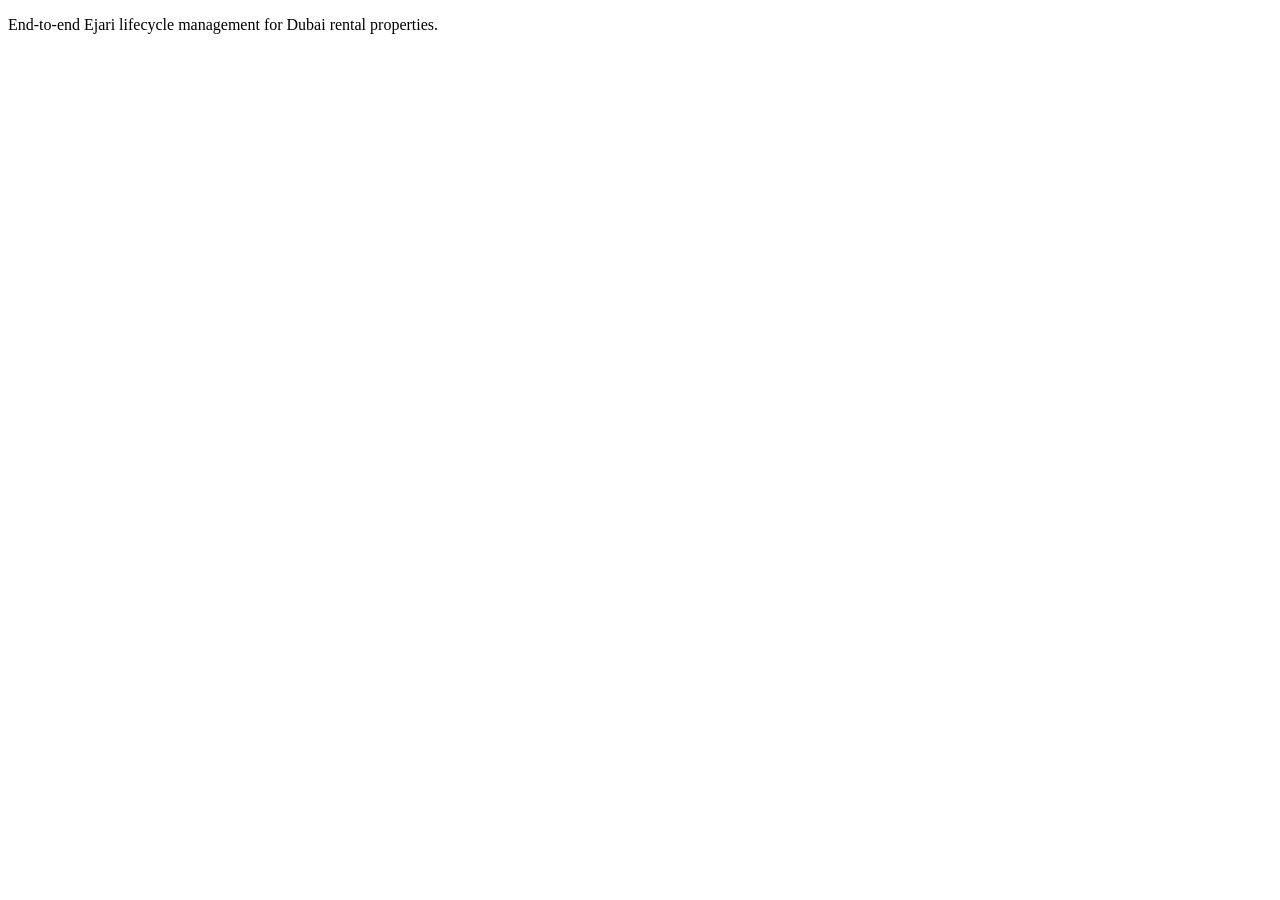
<file: dubai_ejari_management/static/description/index.html>
<!DOCTYPE html>
<html>
<head>
    <meta charset="utf-8"/>
    <title>Dubai Ejari Management</title>
</head>
<body>
    <p>End-to-end Ejari lifecycle management for Dubai rental properties.</p>
</body>
</html>
</file>
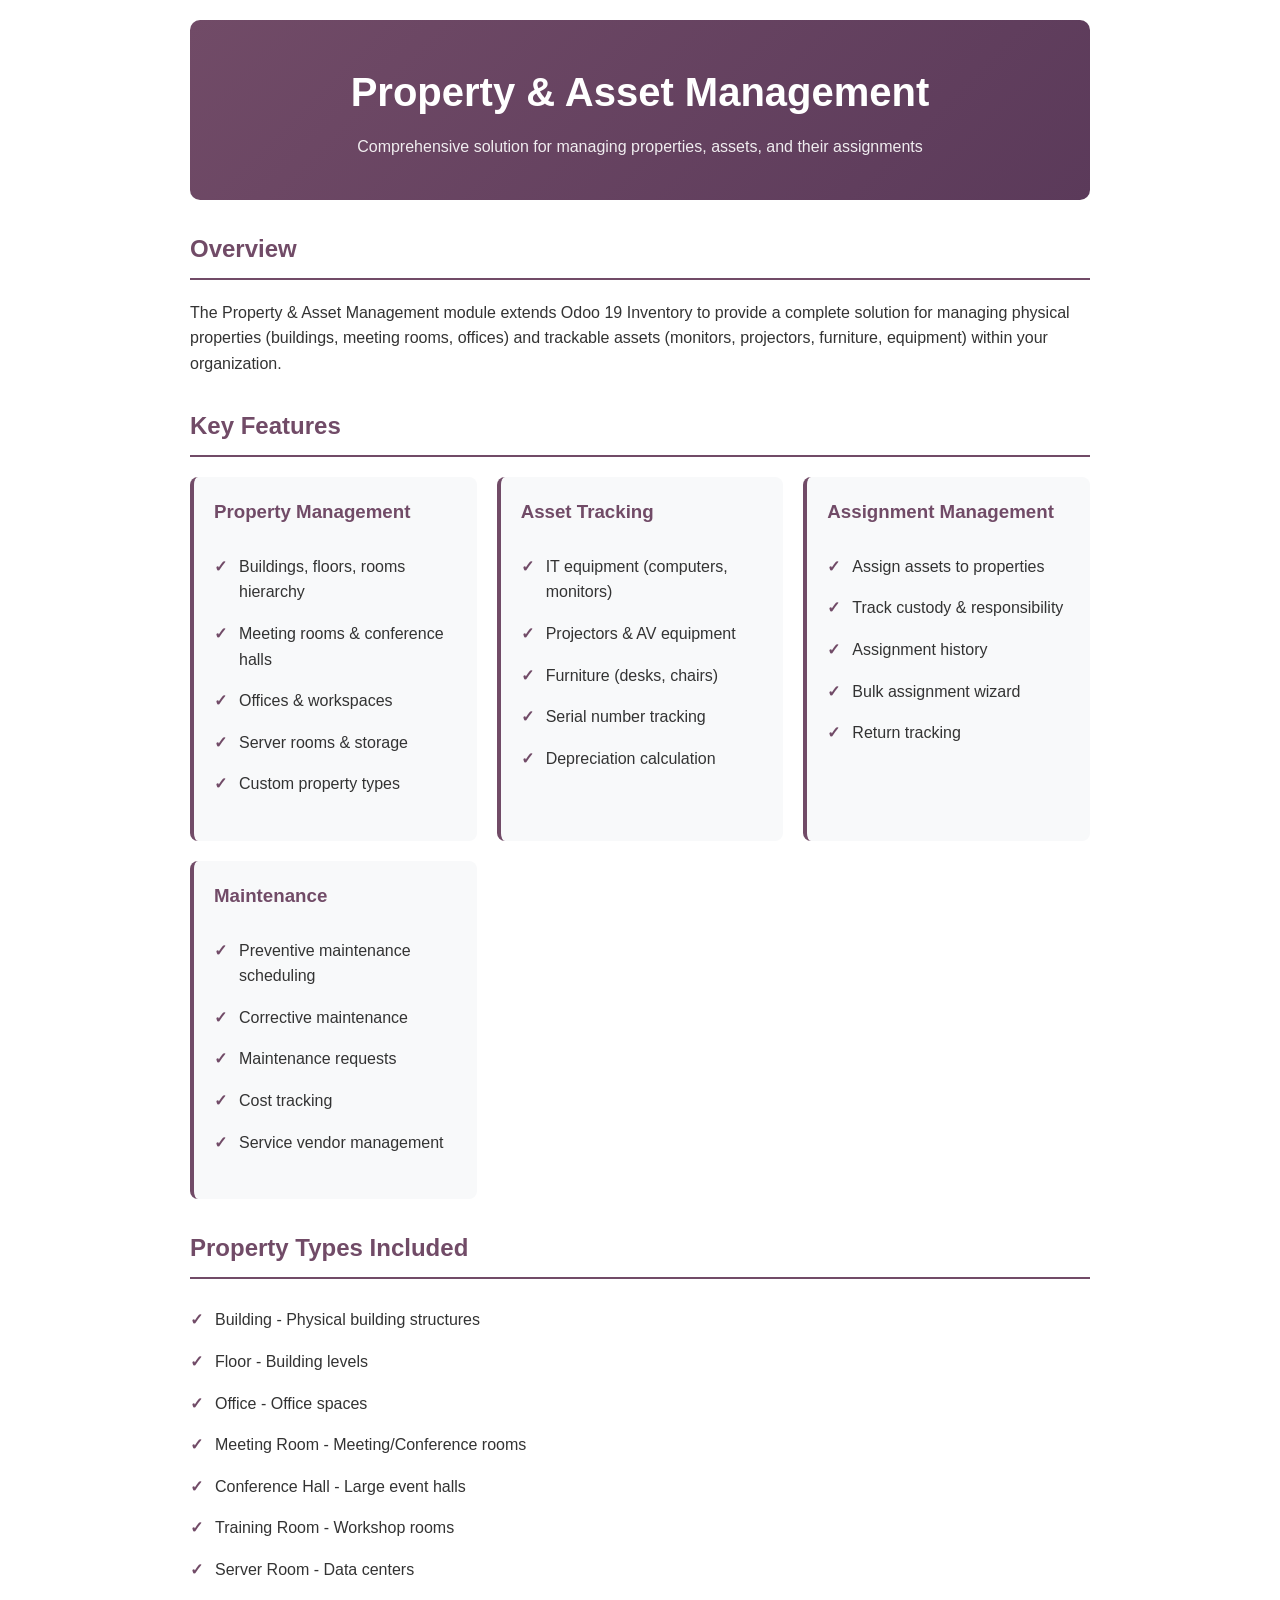
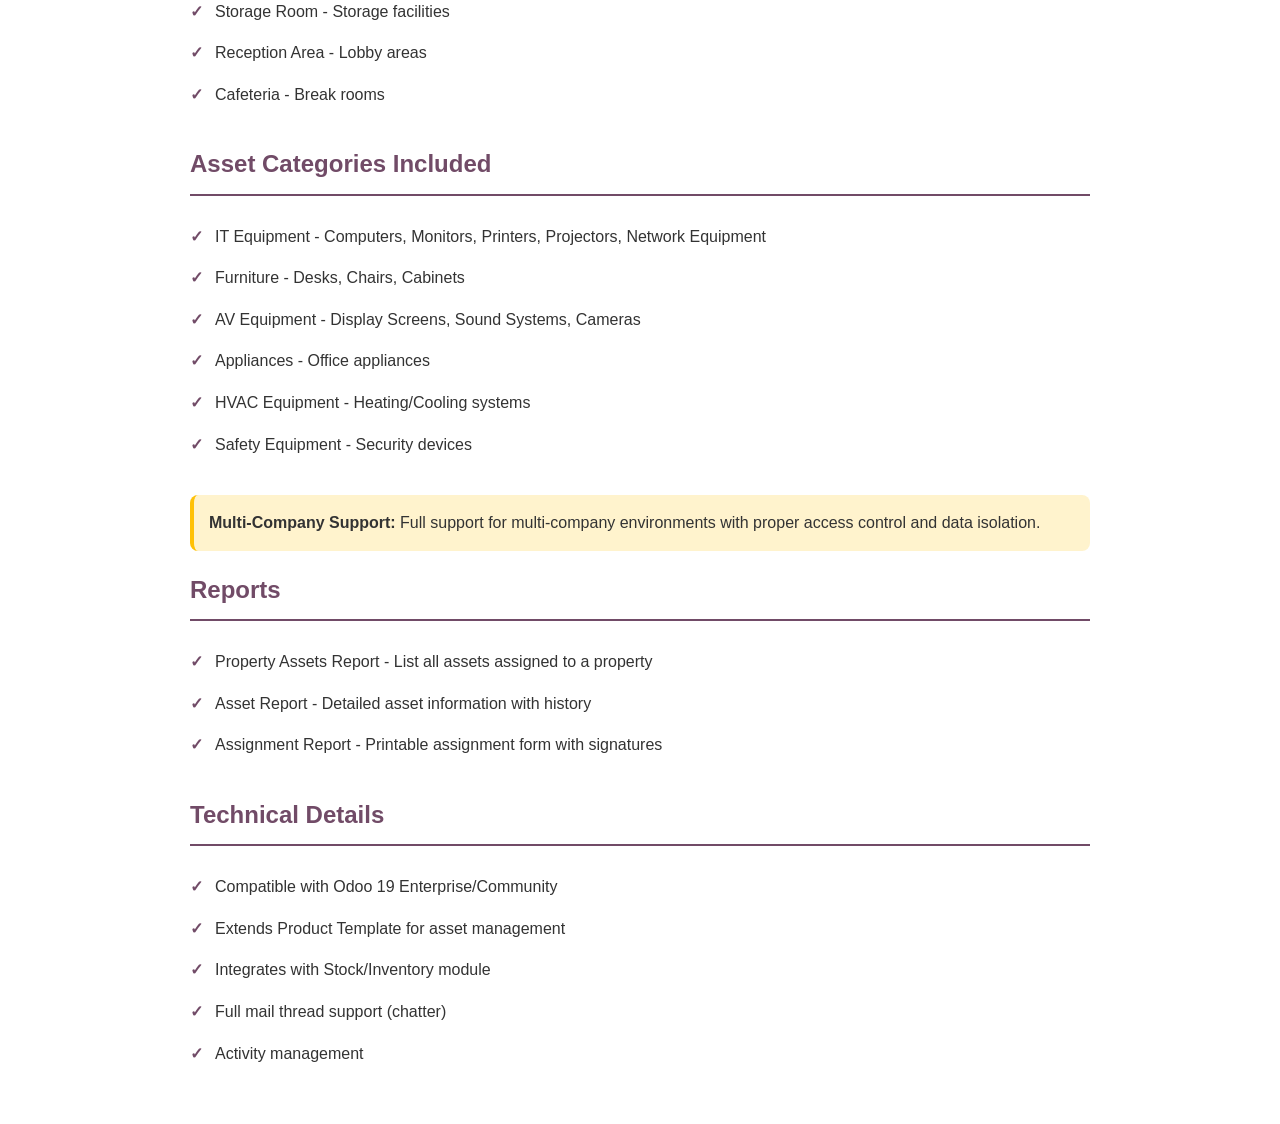
<file: property_asset_management/static/description/index.html>
<!DOCTYPE html>
<html>
<head>
    <meta charset="utf-8"/>
    <meta name="viewport" content="width=device-width, initial-scale=1"/>
    <title>Property & Asset Management</title>
    <style>
        body {
            font-family: 'Roboto', Arial, sans-serif;
            line-height: 1.6;
            color: #333;
            max-width: 900px;
            margin: 0 auto;
            padding: 20px;
        }
        .header {
            background: linear-gradient(135deg, #714B67 0%, #5B3A5A 100%);
            color: white;
            padding: 40px;
            border-radius: 10px;
            text-align: center;
            margin-bottom: 30px;
        }
        .header h1 {
            margin: 0;
            font-size: 2.5em;
        }
        .header p {
            margin: 10px 0 0 0;
            opacity: 0.9;
        }
        .feature-section {
            margin-bottom: 30px;
        }
        .feature-section h2 {
            color: #714B67;
            border-bottom: 2px solid #714B67;
            padding-bottom: 10px;
        }
        .feature-grid {
            display: grid;
            grid-template-columns: repeat(auto-fit, minmax(250px, 1fr));
            gap: 20px;
            margin-top: 20px;
        }
        .feature-card {
            background: #f8f9fa;
            padding: 20px;
            border-radius: 8px;
            border-left: 4px solid #714B67;
        }
        .feature-card h3 {
            margin-top: 0;
            color: #714B67;
        }
        .feature-list {
            list-style: none;
            padding: 0;
        }
        .feature-list li {
            padding: 8px 0;
            padding-left: 25px;
            position: relative;
        }
        .feature-list li:before {
            content: "✓";
            color: #714B67;
            font-weight: bold;
            position: absolute;
            left: 0;
        }
        .highlight {
            background: #fff3cd;
            padding: 15px;
            border-radius: 8px;
            border-left: 4px solid #ffc107;
            margin: 20px 0;
        }
    </style>
</head>
<body>
    <div class="header">
        <h1>Property & Asset Management</h1>
        <p>Comprehensive solution for managing properties, assets, and their assignments</p>
    </div>

    <div class="feature-section">
        <h2>Overview</h2>
        <p>
            The Property & Asset Management module extends Odoo 19 Inventory to provide a complete solution
            for managing physical properties (buildings, meeting rooms, offices) and trackable assets
            (monitors, projectors, furniture, equipment) within your organization.
        </p>
    </div>

    <div class="feature-section">
        <h2>Key Features</h2>
        <div class="feature-grid">
            <div class="feature-card">
                <h3>Property Management</h3>
                <ul class="feature-list">
                    <li>Buildings, floors, rooms hierarchy</li>
                    <li>Meeting rooms & conference halls</li>
                    <li>Offices & workspaces</li>
                    <li>Server rooms & storage</li>
                    <li>Custom property types</li>
                </ul>
            </div>
            <div class="feature-card">
                <h3>Asset Tracking</h3>
                <ul class="feature-list">
                    <li>IT equipment (computers, monitors)</li>
                    <li>Projectors & AV equipment</li>
                    <li>Furniture (desks, chairs)</li>
                    <li>Serial number tracking</li>
                    <li>Depreciation calculation</li>
                </ul>
            </div>
            <div class="feature-card">
                <h3>Assignment Management</h3>
                <ul class="feature-list">
                    <li>Assign assets to properties</li>
                    <li>Track custody & responsibility</li>
                    <li>Assignment history</li>
                    <li>Bulk assignment wizard</li>
                    <li>Return tracking</li>
                </ul>
            </div>
            <div class="feature-card">
                <h3>Maintenance</h3>
                <ul class="feature-list">
                    <li>Preventive maintenance scheduling</li>
                    <li>Corrective maintenance</li>
                    <li>Maintenance requests</li>
                    <li>Cost tracking</li>
                    <li>Service vendor management</li>
                </ul>
            </div>
        </div>
    </div>

    <div class="feature-section">
        <h2>Property Types Included</h2>
        <ul class="feature-list">
            <li>Building - Physical building structures</li>
            <li>Floor - Building levels</li>
            <li>Office - Office spaces</li>
            <li>Meeting Room - Meeting/Conference rooms</li>
            <li>Conference Hall - Large event halls</li>
            <li>Training Room - Workshop rooms</li>
            <li>Server Room - Data centers</li>
            <li>Storage Room - Storage facilities</li>
            <li>Reception Area - Lobby areas</li>
            <li>Cafeteria - Break rooms</li>
        </ul>
    </div>

    <div class="feature-section">
        <h2>Asset Categories Included</h2>
        <ul class="feature-list">
            <li>IT Equipment - Computers, Monitors, Printers, Projectors, Network Equipment</li>
            <li>Furniture - Desks, Chairs, Cabinets</li>
            <li>AV Equipment - Display Screens, Sound Systems, Cameras</li>
            <li>Appliances - Office appliances</li>
            <li>HVAC Equipment - Heating/Cooling systems</li>
            <li>Safety Equipment - Security devices</li>
        </ul>
    </div>

    <div class="highlight">
        <strong>Multi-Company Support:</strong> Full support for multi-company environments with proper
        access control and data isolation.
    </div>

    <div class="feature-section">
        <h2>Reports</h2>
        <ul class="feature-list">
            <li>Property Assets Report - List all assets assigned to a property</li>
            <li>Asset Report - Detailed asset information with history</li>
            <li>Assignment Report - Printable assignment form with signatures</li>
        </ul>
    </div>

    <div class="feature-section">
        <h2>Technical Details</h2>
        <ul class="feature-list">
            <li>Compatible with Odoo 19 Enterprise/Community</li>
            <li>Extends Product Template for asset management</li>
            <li>Integrates with Stock/Inventory module</li>
            <li>Full mail thread support (chatter)</li>
            <li>Activity management</li>
        </ul>
    </div>
</body>
</html>
</file>
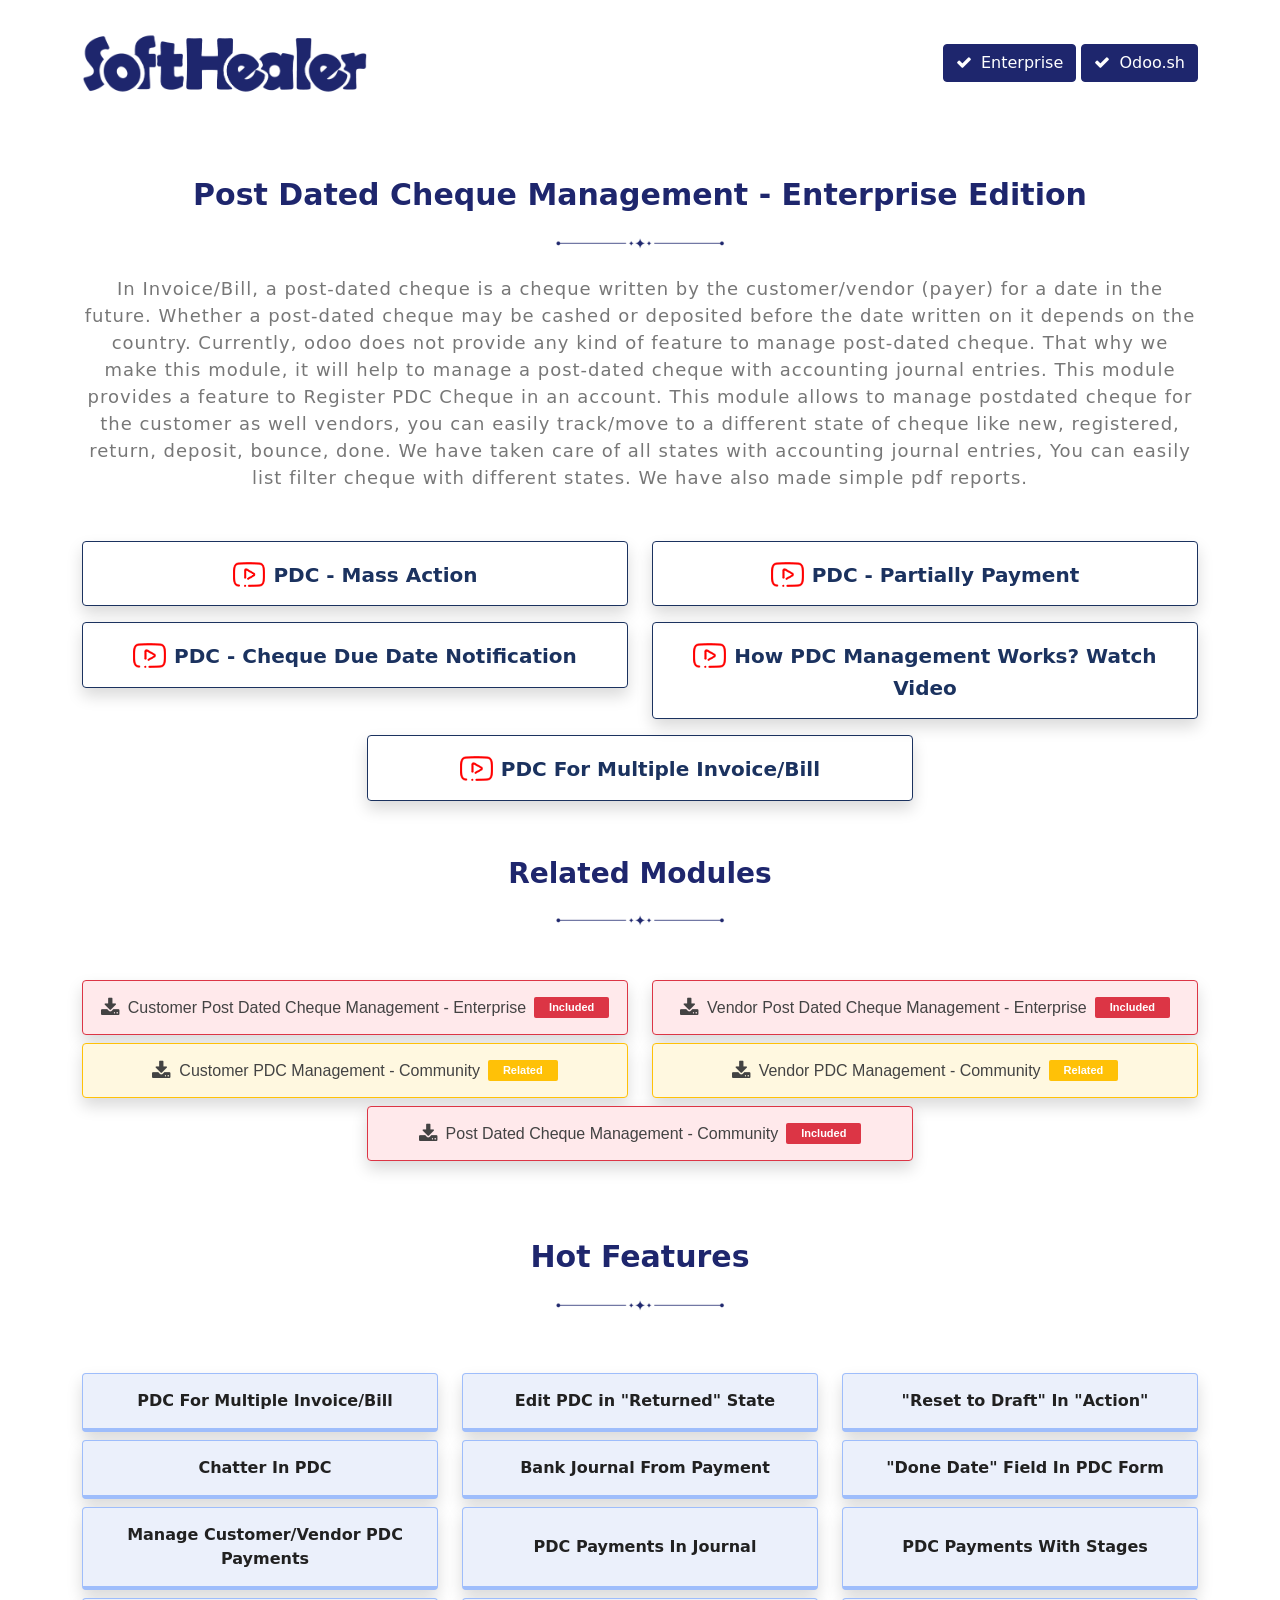
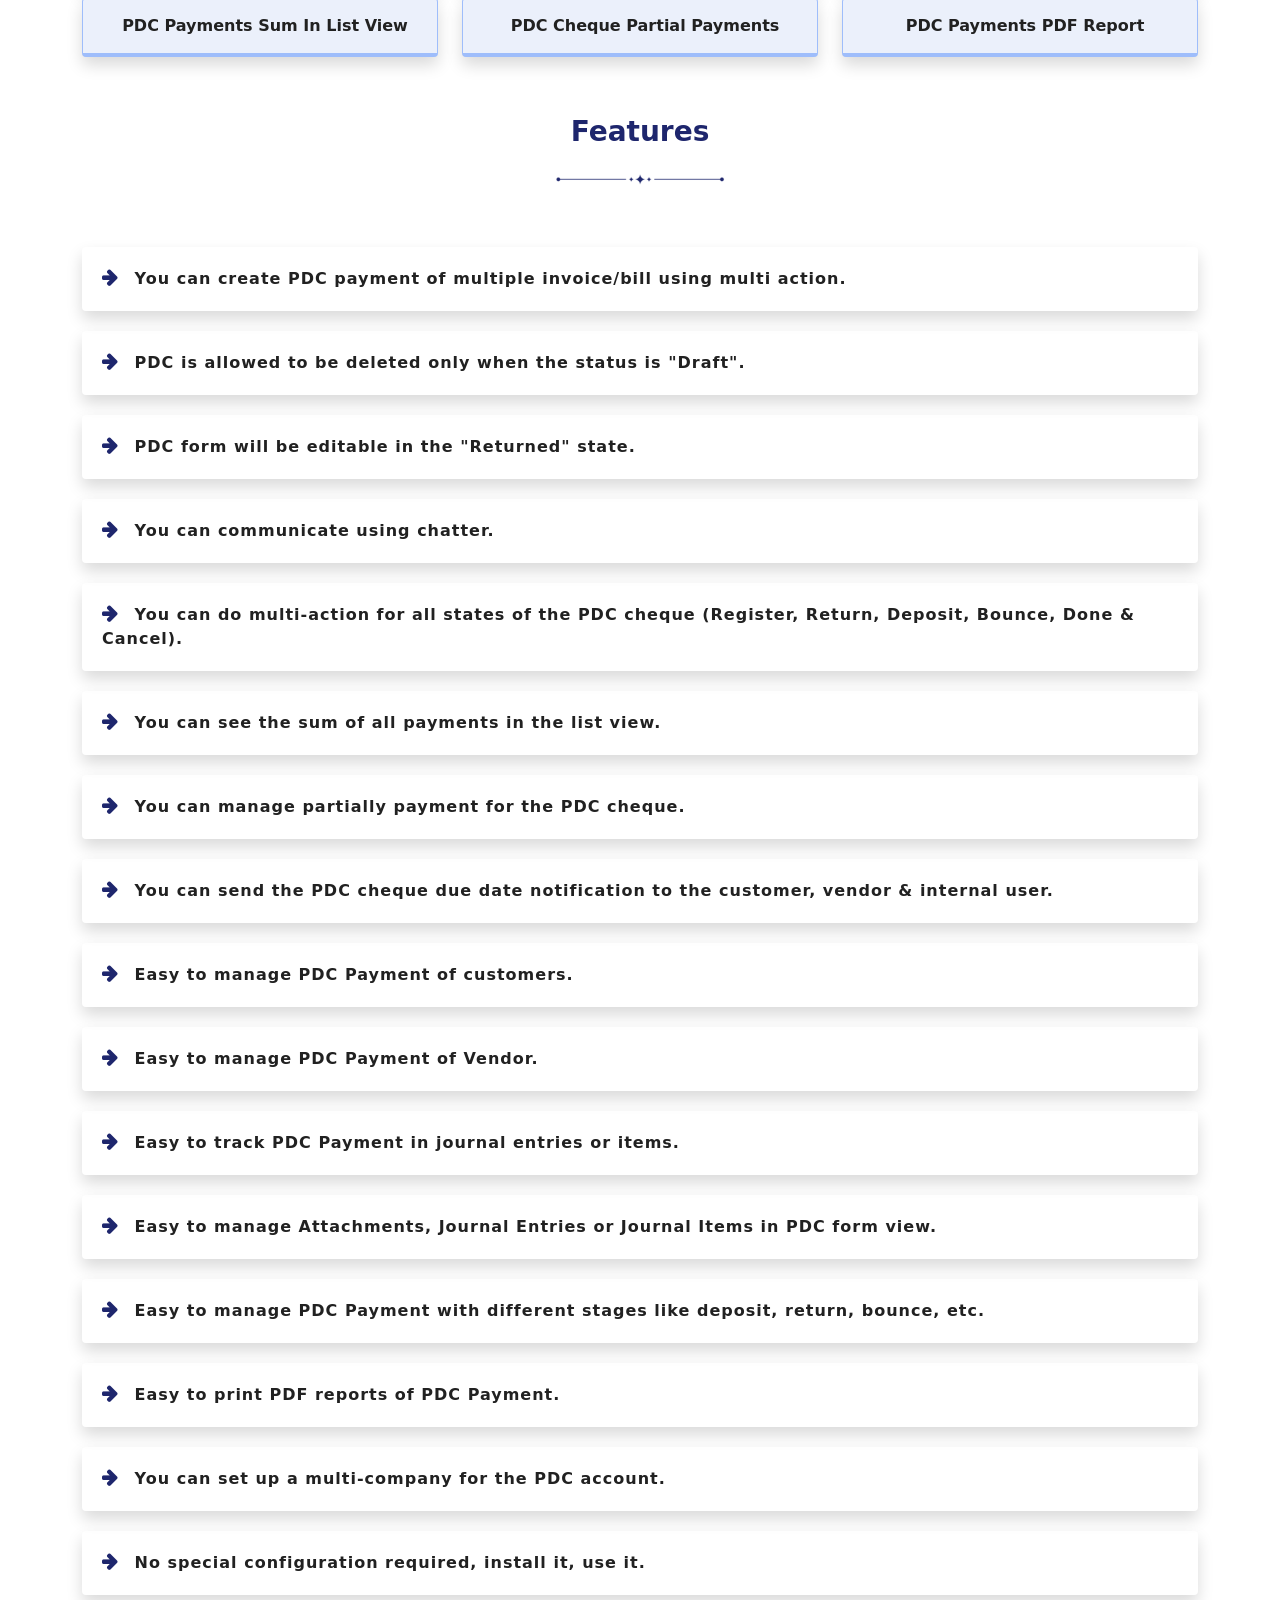
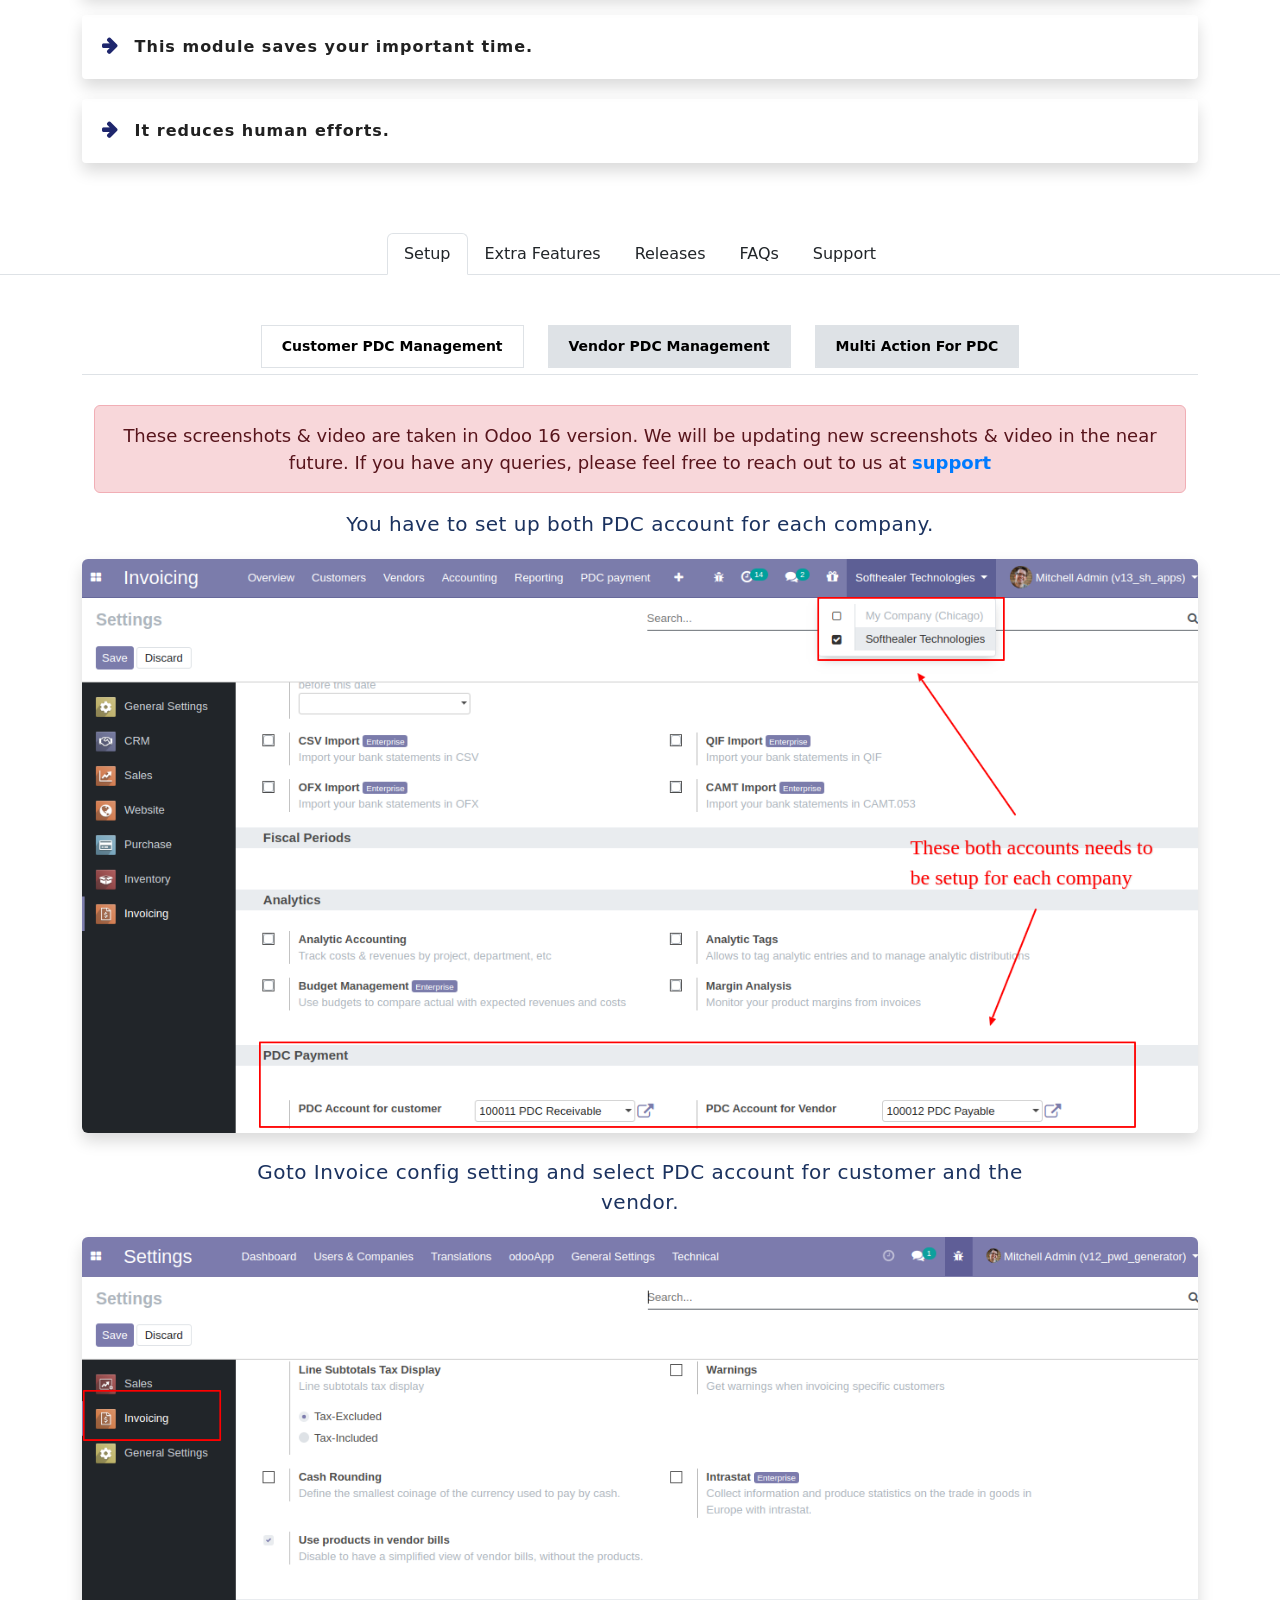
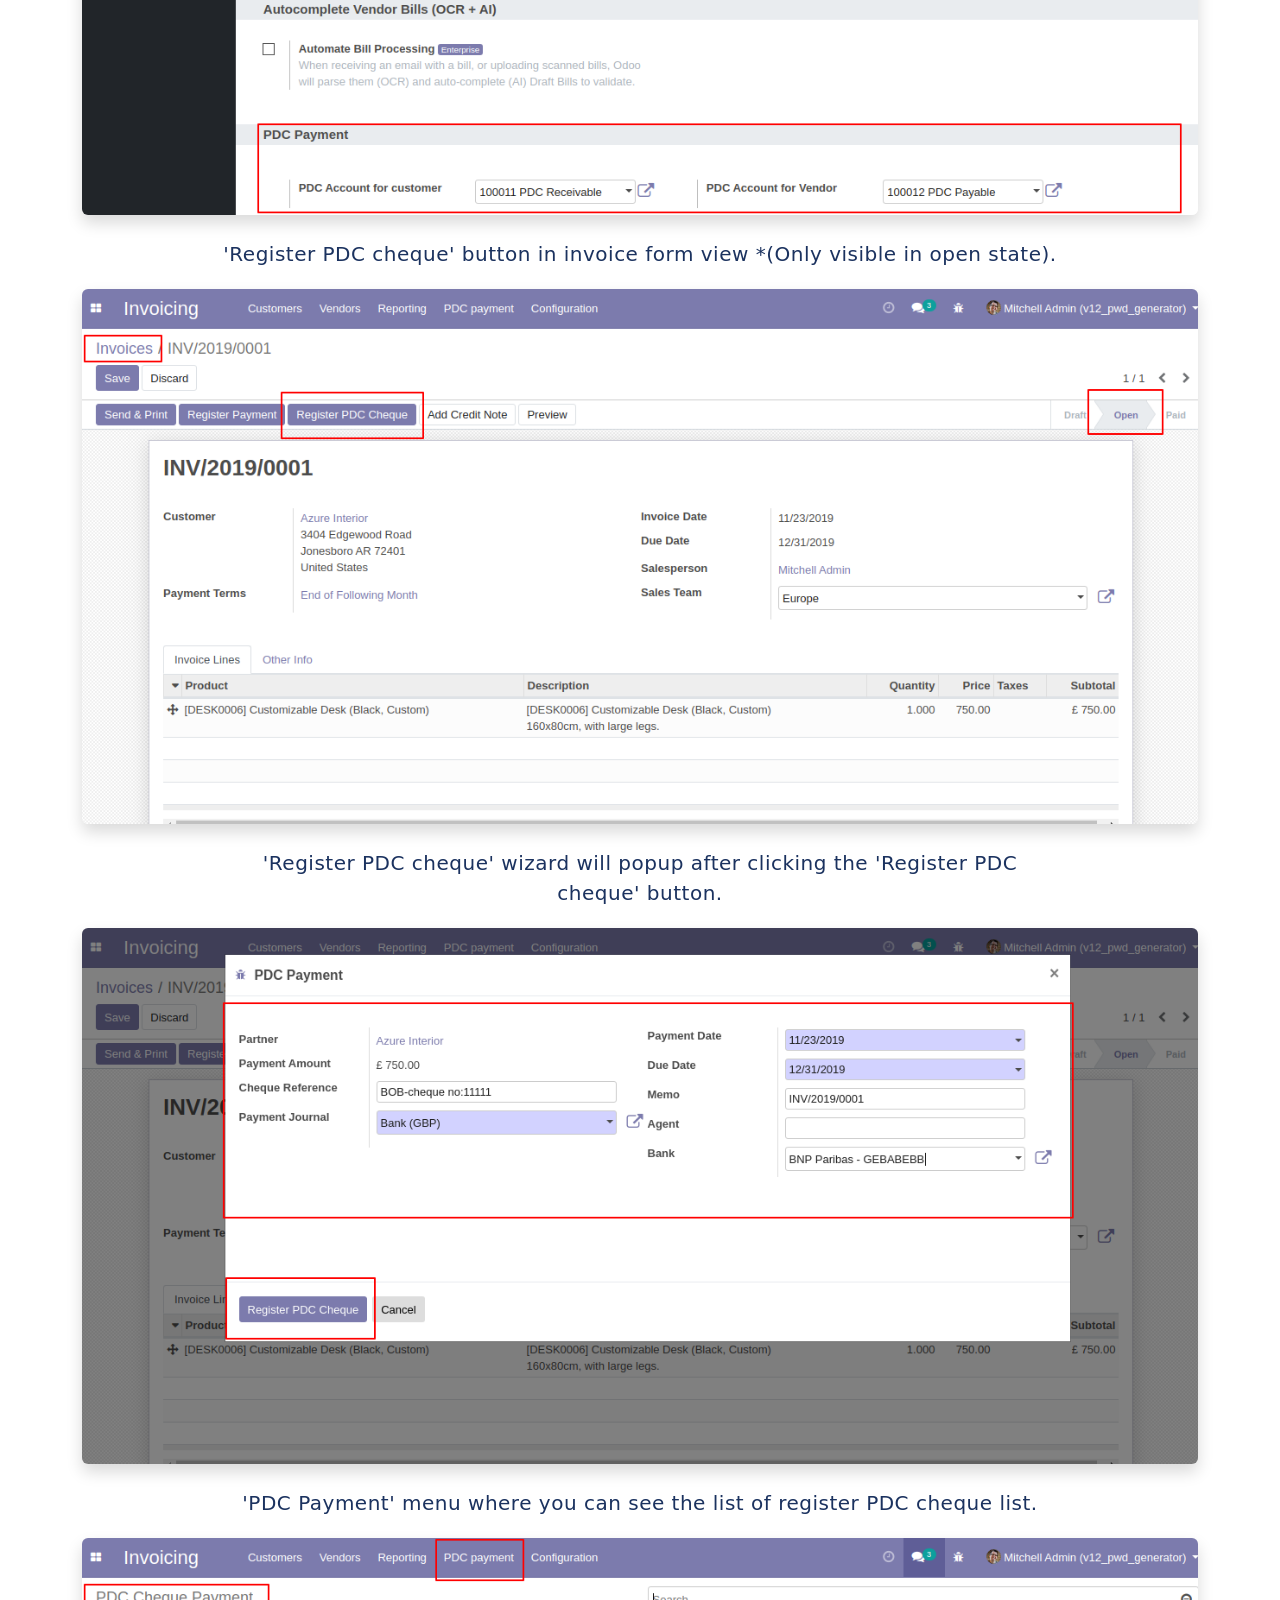
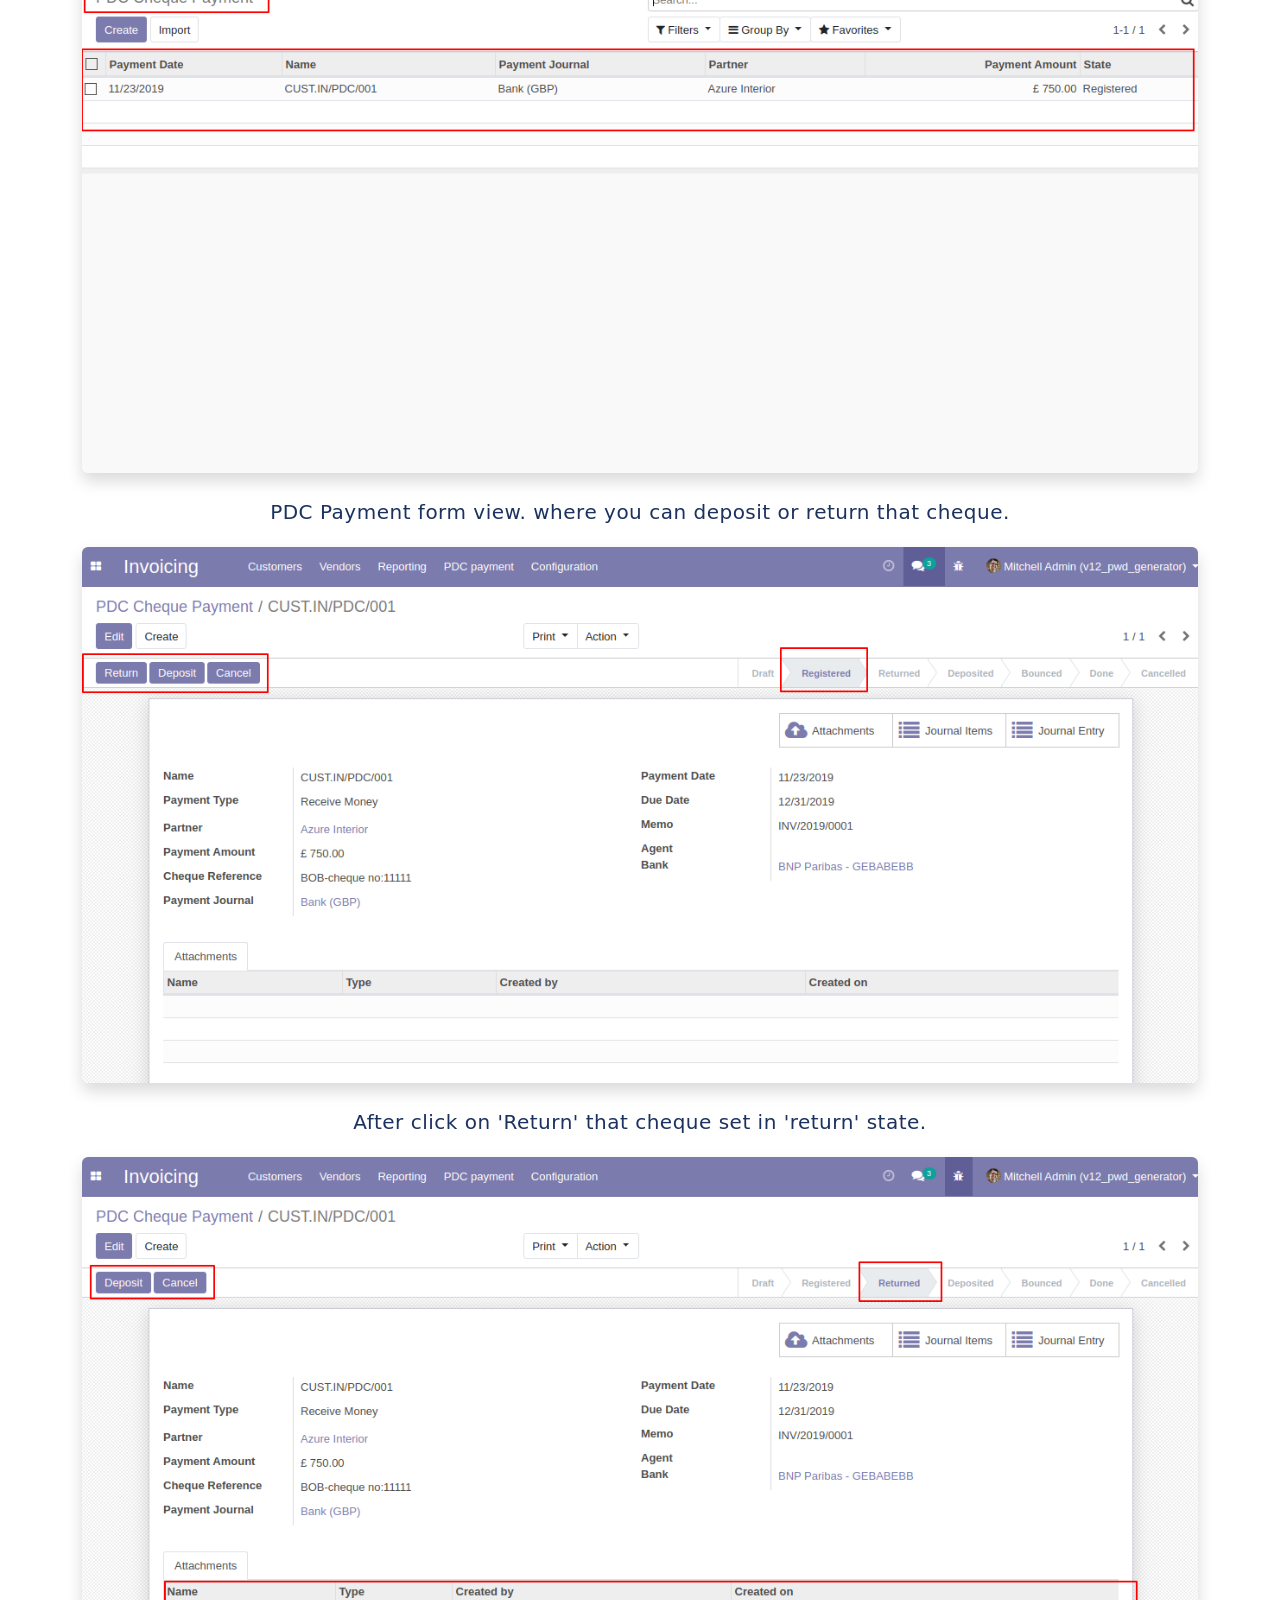
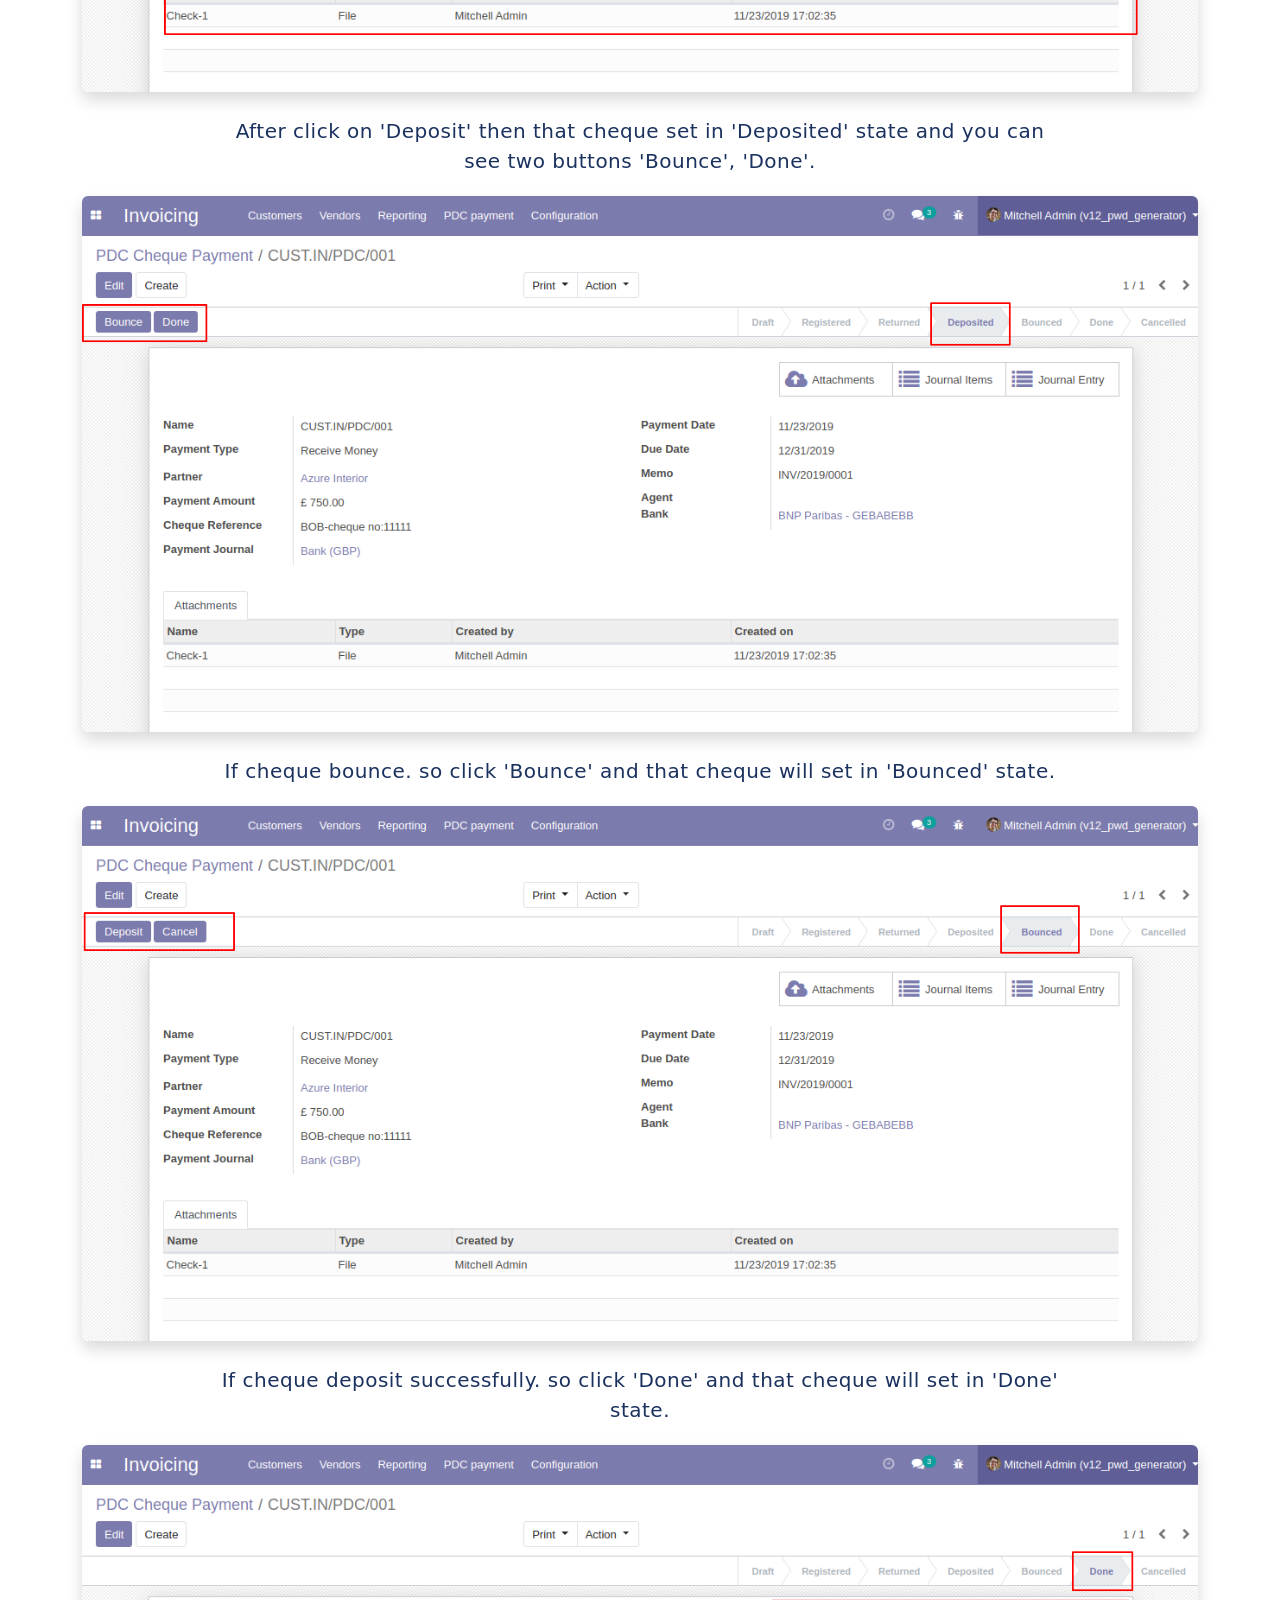
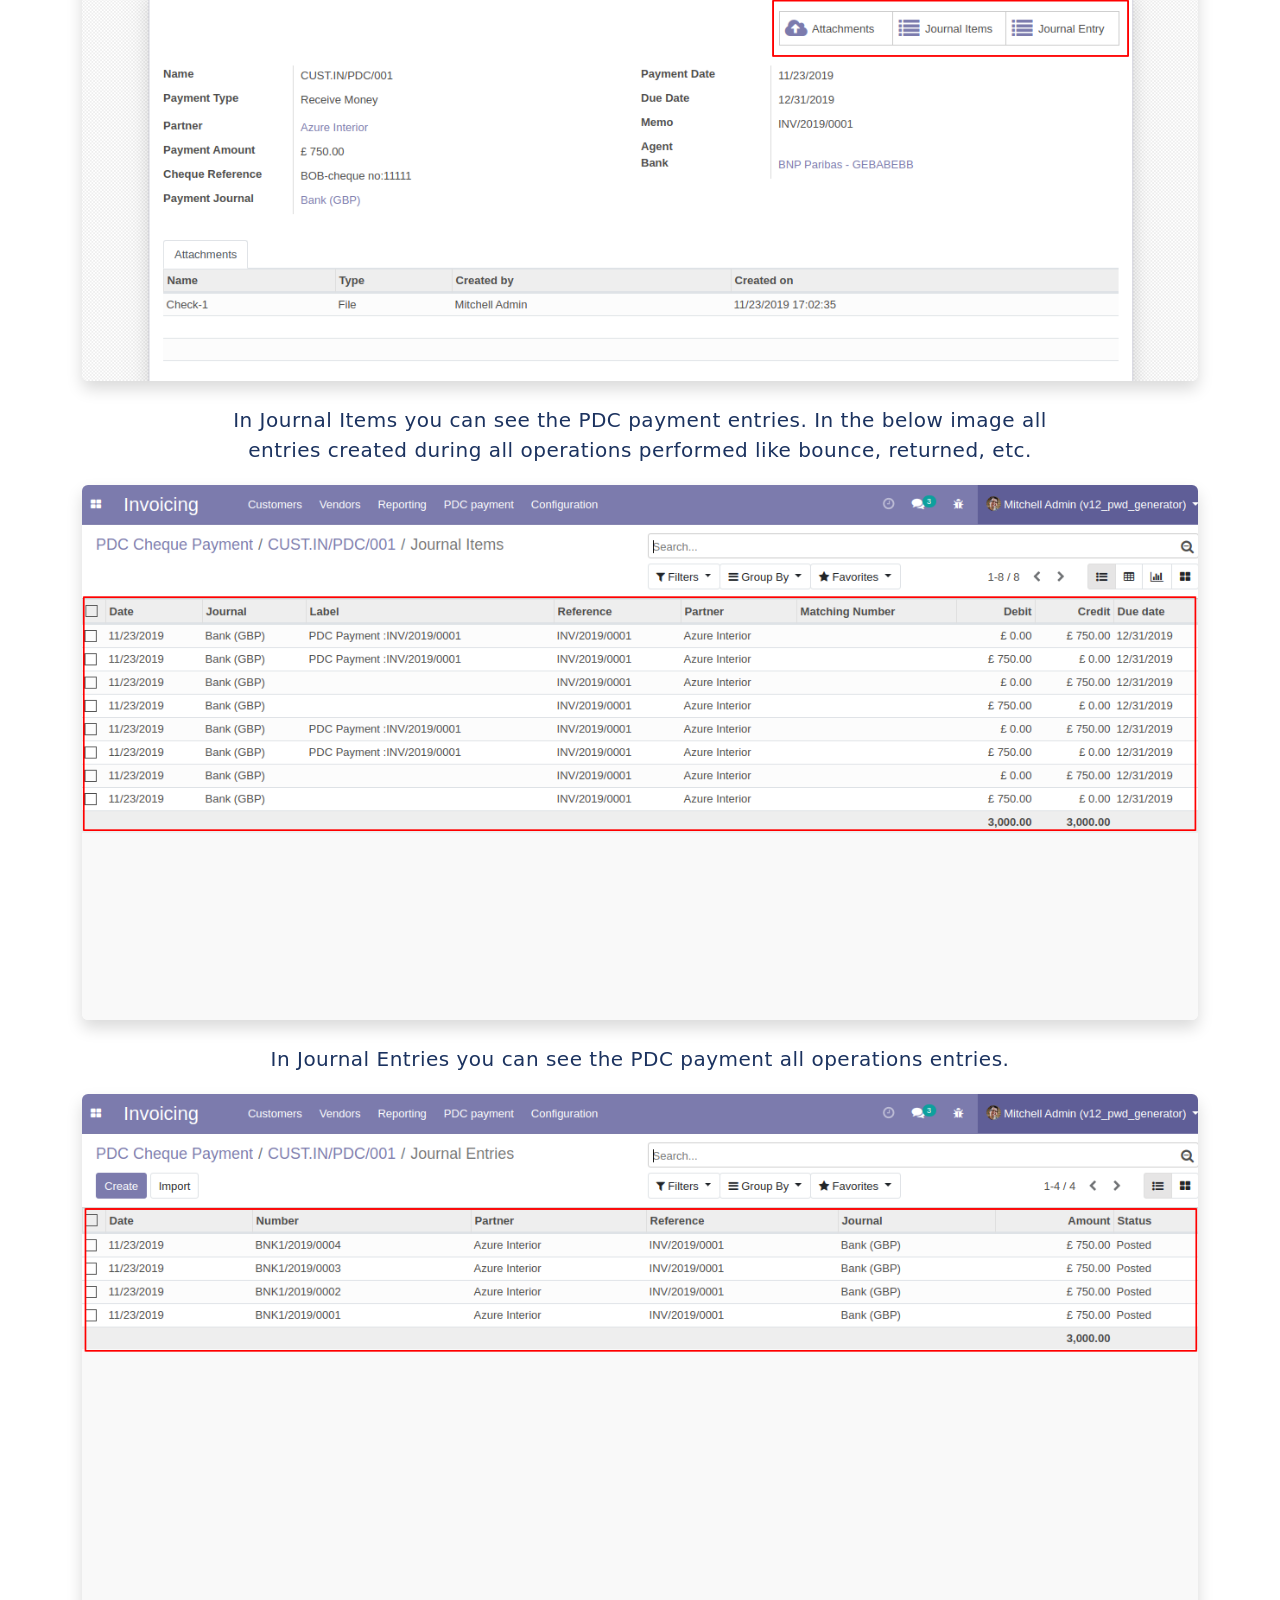
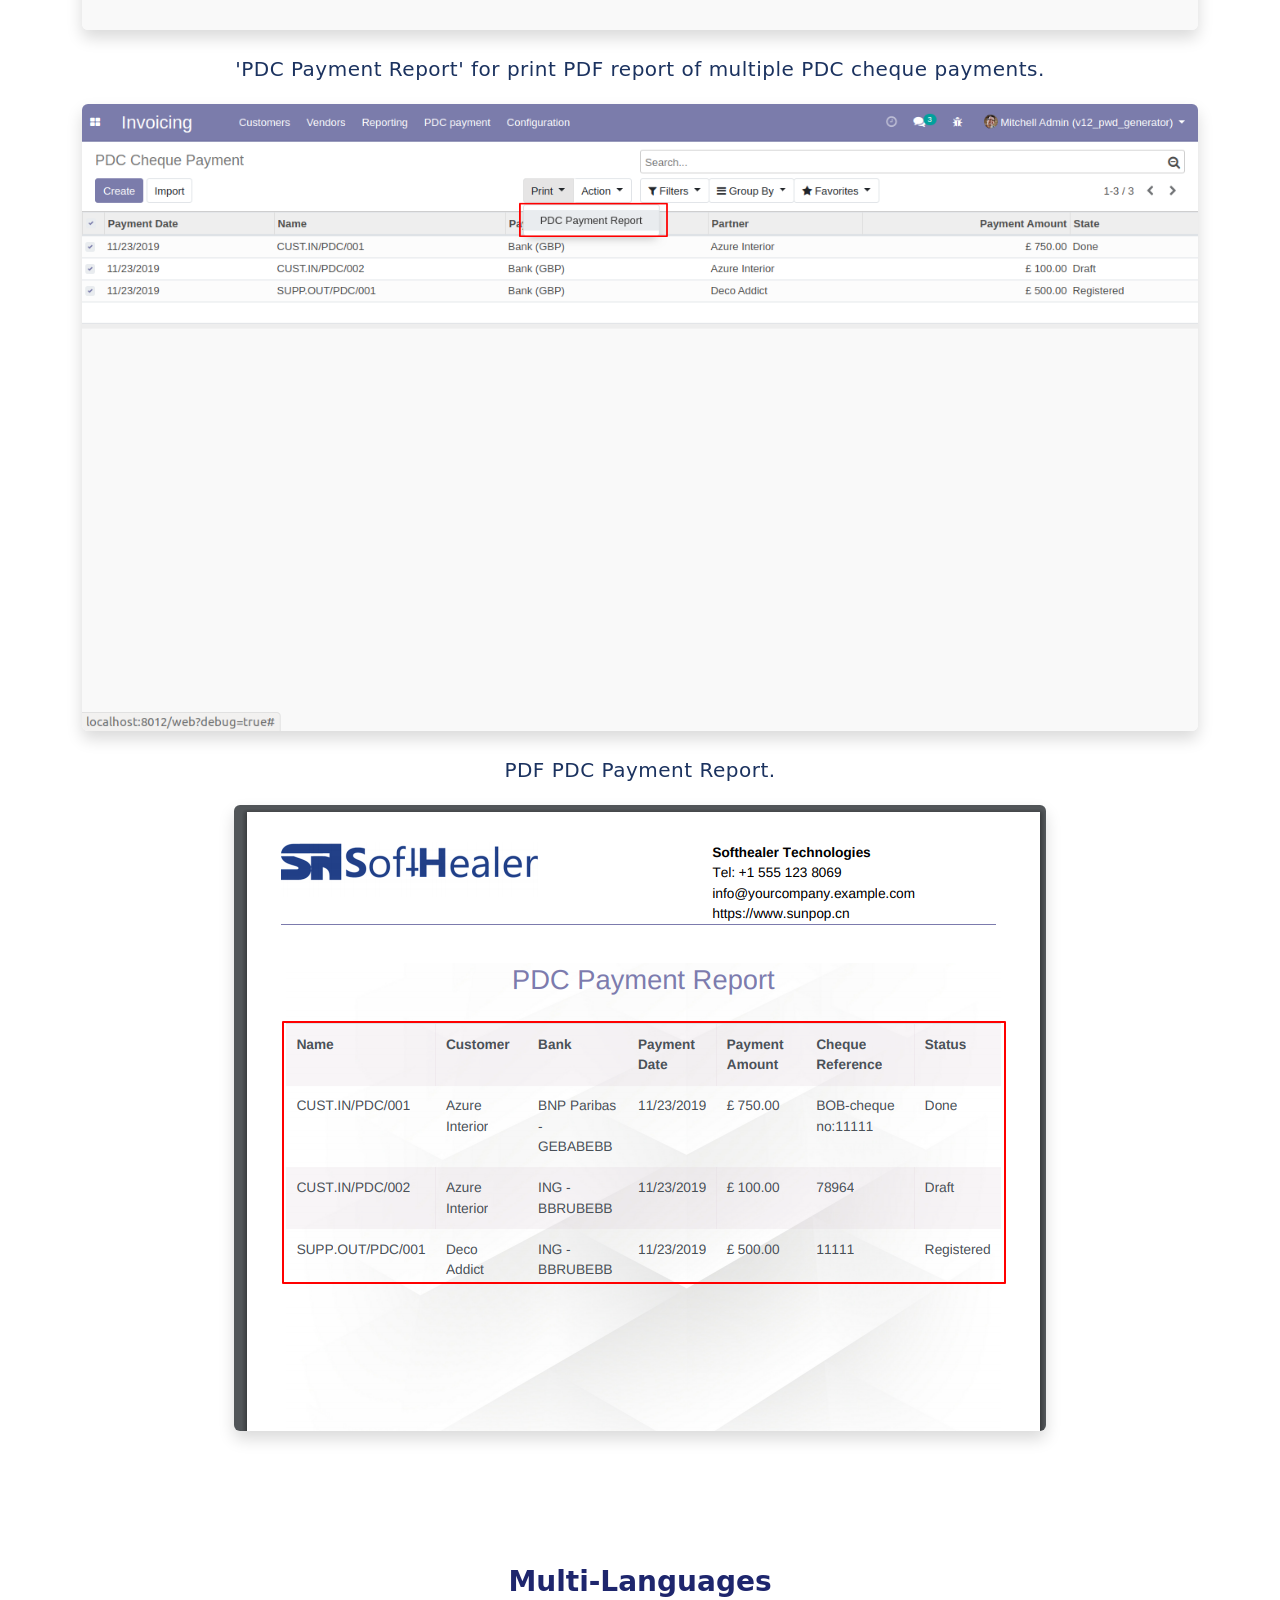
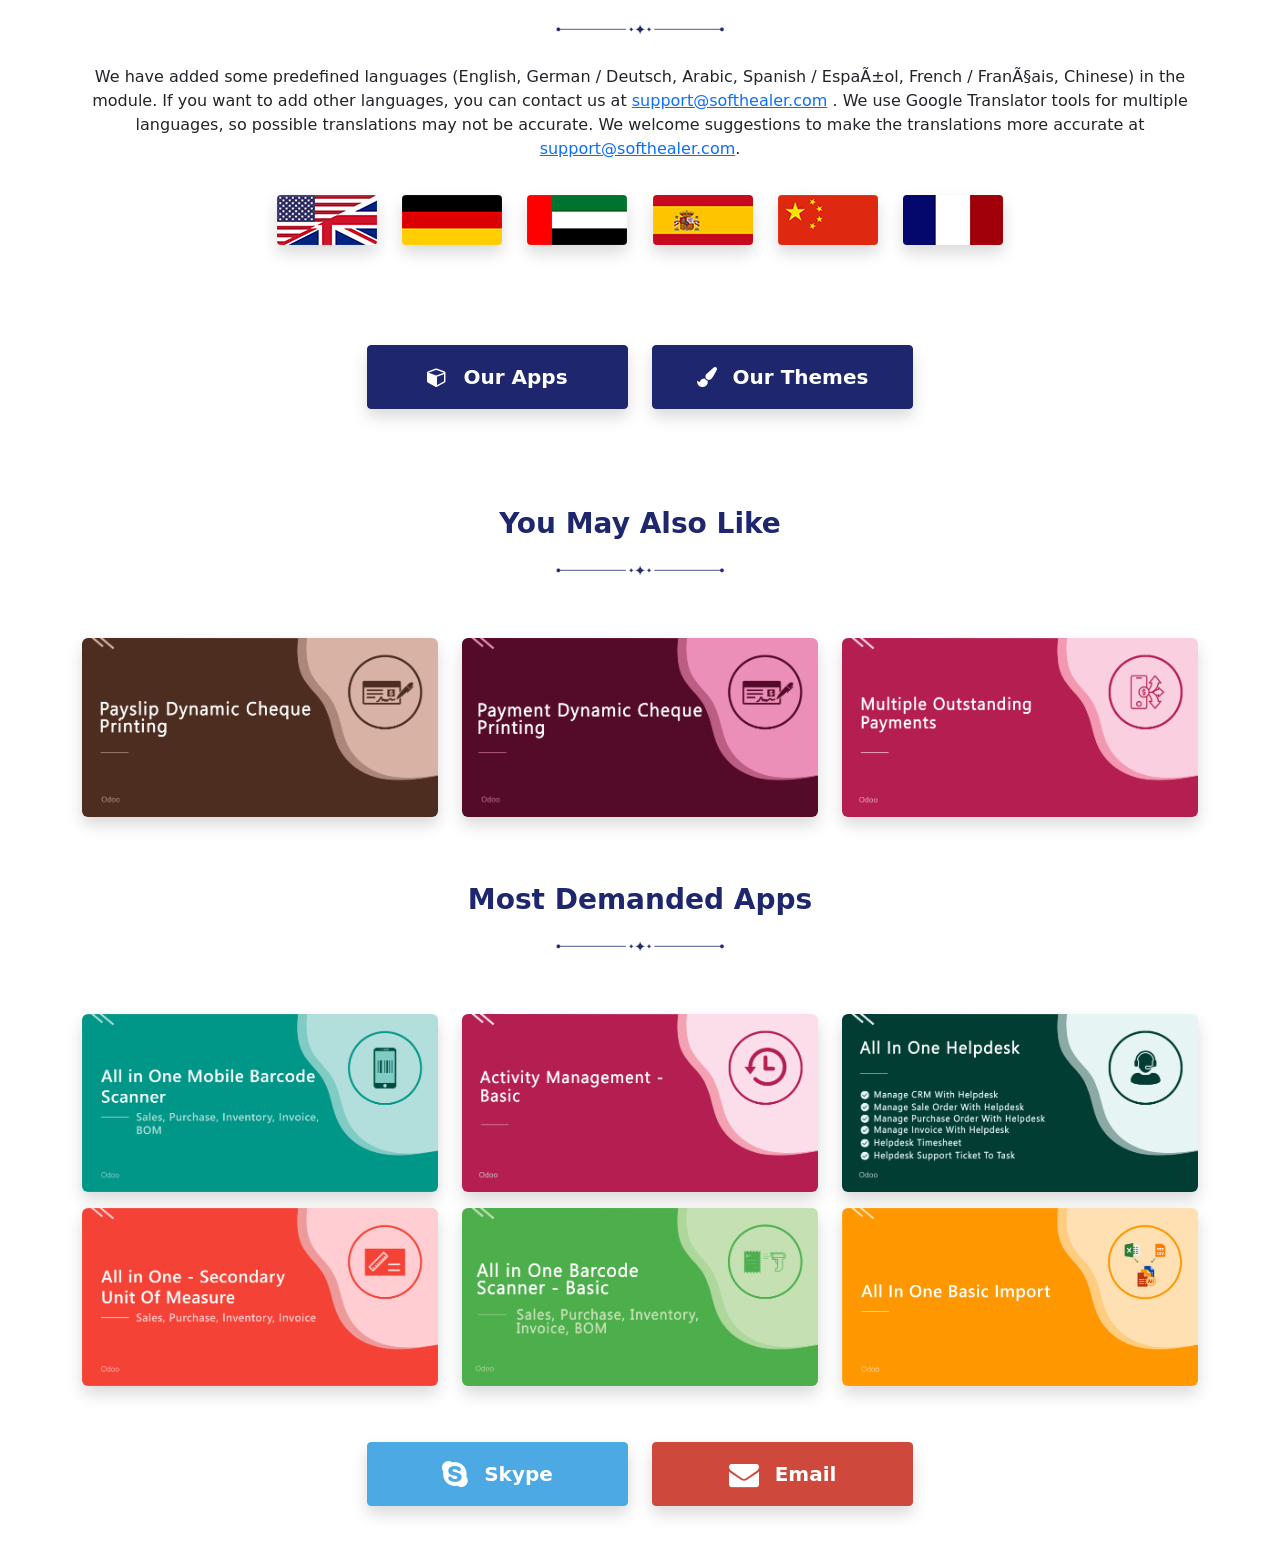
<file: sh_pdc_ent/static/description/index.html>
<!DOCTYPE html>
<html>

<head>
   <title></title>
    <!-- <link rel="stylesheet" href="https://maxcdn.bootstrapcdn.com/bootstrap/4.5.0/css/bootstrap.min.css"> -->
    <link href="https://cdn.jsdelivr.net/npm/bootstrap@5.0.2/dist/css/bootstrap.min.css" rel="stylesheet" integrity="sha384-EVSTQN3/azprG1Anm3QDgpJLIm9Nao0Yz1ztcQTwFspd3yD65VohhpuuCOmLASjC" crossorigin="anonymous">
    <link rel="stylesheet" href="https://cdnjs.cloudflare.com/ajax/libs/font-awesome/4.7.0/css/font-awesome.min.css">
    <!-- <script src="https://ajax.googleapis.com/ajax/libs/jquery/3.5.1/jquery.min.js"></script>
    <script src="https://cdnjs.cloudflare.com/ajax/libs/popper.js/1.16.0/umd/popper.min.js"></script>
    <script src="https://maxcdn.bootstrapcdn.com/bootstrap/4.5.0/js/bootstrap.min.js"></script> -->
    <script src="https://cdn.jsdelivr.net/npm/bootstrap@5.0.2/dist/js/bootstrap.bundle.min.js" integrity="sha384-MrcW6ZMFYlzcLA8Nl+NtUVF0sA7MsXsP1UyJoMp4YLEuNSfAP+JcXn/tWtIaxVXM" crossorigin="anonymous"></script>

</head>

<body>
   <section id="sh_module_heading">
      <div class="container">
         <div
            class="sh_center text-center"
            style='margin: 2rem 0;'>
            <div
               class="row align-items-center"
               style='align-items: center;'>
               <div
                  class="col-lg-4 col-md-4 col-sm-12"
                  style='text-align: left;'>
                  <img
                     src='shapes/softhealer.png'
                     alt='logo'
                     style="width: 80%;">
               </div>
               <div
                  class="col-lg-8 col-md-8 col-sm-12"
                  style='text-align: right;'>
                  
                  <span
                     class='btn btn-primary'
                     style="position: relative; overflow: hidden; border: 1px solid transparent; padding: .375rem .75rem; font-size: 1rem; line-height: 1.5; border-radius: .25rem; background-color: #1e266d;border-color: #1e266d;"><i
                        class='fa fa-check'
                        style="margin-right: 9px;"></i>Enterprise</span>
                  <span
                     class='btn btn-primary'
                     style="position: relative; overflow: hidden; border: 1px solid transparent; padding: .375rem .75rem; font-size: 1rem; line-height: 1.5; border-radius: .25rem; background-color: #1e266d;border-color: #1e266d;"><i
                        class='fa fa-check'
                        style="margin-right: 9px;"></i>Odoo.sh</span>
               </div>
            </div>
         </div>
      </div>
   </section>
   <!-- heading  -->
   <section id="sh_module_heading"
      style="padding-top: 50px;">
      <div class="container">
         <div
            class="sh_center text-center">
            <h4
               style="font-size: 30px;font-weight: 600;color: #1e266d;margin-bottom: 10px;">
               Post Dated Cheque
               Management - Enterprise
               Edition</h4>
            <!-- <img src="shape.png" style="width: 100px;display: block;text-align: center;margin: auto;margin-bottom: 20px;" /> -->
            <img src="shapes/heading.png"
               alt="heading" />
            <p
               style="color: #777;font-size: 18px;margin: 0;letter-spacing: 1px;margin-top: 12px;">
               In Invoice/Bill, a
               post-dated cheque is a
               cheque written by the
               customer/vendor (payer)
               for a date in the future.
               Whether a post-dated
               cheque may be cashed or
               deposited before the date
               written on it depends on
               the country. Currently,
               odoo does not provide any
               kind of feature to manage
               post-dated cheque. That
               why we make this module,
               it will help to manage a
               post-dated cheque with
               accounting journal
               entries. This module
               provides a feature to
               Register PDC Cheque in an
               account. This module
               allows to manage
               postdated cheque for the
               customer as well vendors,
               you can easily track/move
               to a different state of
               cheque like new,
               registered, return,
               deposit, bounce, done. We
               have taken care of all
               states with accounting
               journal entries, You can
               easily list filter cheque
               with different states. We
               have also made simple pdf
               reports.</p>
         </div>
      </div>
   </section>


   <!-- More than one video button / TWO video button-->
   <section id="sh_module_heading"
      style="padding-top: 50px;">
      <div class="container">
         <div class="row">
            <div
               class="col-lg-6 col-md-6 col-sm-12 col-12 mb-2">
               <div>
                  <a href="https://youtu.be/UjqogP4aieM?list=PL-zDV7_rrd2qvvFSV7_nBPkJ_WMPuC2pe"
                     target="_blank"
                     class="shadow rounded py-3 px-4 mb-2 text-center btn"
                     style="border-width: 1px;border-style: solid;border-color: #1b325f;color: #1b325f;position: relative; overflow: hidden;text-decoration: none;border-radius: 0px;display: inline-block;font-size: 20px;font-weight: bold;width: 100%;border-radius: 0.25rem !important;"><span><img
                           class="me-2"
                           src="shapes/vd_btn.png"
                           alt="video_btn"
                           style="height: 25px;" /></span><span
                        class="align-middle">PDC
                        - Mass
                        Action</span></a>
               </div>
            </div>
            <div
               class="col-lg-6 col-md-6 col-sm-12 col-12 mb-2">
               <div class="mx-auto">
                  <a href="https://youtu.be/F7vUDaBfkYs?list=PL-zDV7_rrd2qvvFSV7_nBPkJ_WMPuC2pe"
                     target="_blank"
                     class="shadow rounded py-3 px-4 mb-2 text-center btn"
                     style="border-width: 1px;border-style: solid;border-color: #1b325f;color: #1b325f;position: relative; overflow: hidden;text-decoration: none;border-radius: 0px;display: inline-block;font-size: 20px;font-weight: bold;width: 100%;border-radius: 0.25rem !important;"><span><img
                           class="me-2"
                           src="shapes/vd_btn.png"
                           alt="video_btn"
                           style="height: 25px;" /></span><span
                        class="align-middle">PDC
                        - Partially
                        Payment</span></a>
               </div>
            </div>
            <div
               class="col-lg-6 col-md-6 col-sm-12 col-12 mb-2">
               <div class="mx-auto">
                  <a href="https://youtu.be/uVLuAQtTzEU?list=PL-zDV7_rrd2qvvFSV7_nBPkJ_WMPuC2pe"
                     target="_blank"
                     class="shadow rounded py-3 px-4 mb-2 text-center btn"
                     style="border-width: 1px;border-style: solid;border-color: #1b325f;color: #1b325f;position: relative; overflow: hidden;text-decoration: none;border-radius: 0px;display: inline-block;font-size: 20px;font-weight: bold;width: 100%;border-radius: 0.25rem !important;"><span><img
                           class="me-2"
                           src="shapes/vd_btn.png"
                           alt="video_btn"
                           style="height: 25px;" /></span><span
                        class="align-middle">PDC
                        - Cheque Due
                        Date
                        Notification</span></a>
               </div>
            </div>
            <div
               class="col-lg-6 col-md-6 col-sm-12 col-12 mb-2">
               <div class="mx-auto">
                  <a href="https://youtu.be/HcgpLSMI7Nk?list=PL-zDV7_rrd2qvvFSV7_nBPkJ_WMPuC2pe"
                     target="_blank"
                     class="shadow rounded py-3 px-4 mb-2 text-center btn"
                     style="border-width: 1px;border-style: solid;border-color: #1b325f;color: #1b325f;position: relative; overflow: hidden;text-decoration: none;border-radius: 0px;display: inline-block;font-size: 20px;font-weight: bold;width: 100%;border-radius: 0.25rem !important;"><span><img
                           class="me-2"
                           src="shapes/vd_btn.png"
                           alt="video_btn"
                           style="height: 25px;" /></span><span
                        class="align-middle">How
                        PDC Management
                        Works? Watch
                        Video</span></a>
               </div>
            </div>
         </div>
         <div class="row">
            <div
               class="col-lg-3 hidden-xs"
               style="padding: 2.5rem 1rem !important;">
            </div>
            <div
               class="col-lg-6 col-md-6 col-sm-12 col-12 mb-2">
               <div class="mx-auto">
                  <a href="https://youtu.be/dFkMK5yT1PA?list=PL-zDV7_rrd2qvvFSV7_nBPkJ_WMPuC2pe"
                     target="_blank"
                     class="shadow rounded py-3 px-4 mb-2 text-center btn"
                     style="border-width: 1px;border-style: solid;border-color: #1b325f;color: #1b325f;position: relative; overflow: hidden;text-decoration: none;border-radius: 0px;display: inline-block;font-size: 20px;font-weight: bold;width: 100%;border-radius: 0.25rem !important;"><span><img
                           class="me-2"
                           src="shapes/vd_btn.png"
                           alt="video_btn"
                           style="height: 25px;" /></span><span
                        class="align-middle">PDC
                        For Multiple
                        Invoice/Bill</a>
               </div>
            </div>
            <div
               class="col-lg-3 hidden-xs"
               style="padding: 2.5rem 1rem !important;">
            </div>


         </div>
      </div>
   </section>
   <!-- End More than one video button -->




   <!-- Two button section -->
   <section class="sh_bg_cover"
      style="padding:40px 0px;background-color: transparent;">
      <div class="container">
         <div
            class="sh_center text-center"
            style="margin-bottom: 40px;">
            <h4
               style="font-size: 28px;font-weight: 600;color: #1e266d;margin-bottom: 10px;">
               Related Modules</h4>
            <!-- <hr style="width: 100px;border-width: 2px;border-color: #1e266d;" /> -->
            <img src="shapes/heading.png"
               alt="heading" />
         </div>
         <div class="row">

            <div
               class="col-lg-6 col-md-6 mb-2 col-sm-12 col-12">
               <a href="https://apps.odoo.com/apps/modules/17.0/sh_customer_post_dated_cheque_ent/"
                  target="_blank"
                  style="text-decoration:none;">
                  <div
                     class="box p-3 shadow text-center border border-danger rounded d-flex justify-content-center align-items-center"
                     align="center"
                     style="color: #434343; font-family:sans-serif!important; margin-bottom:0px !important; text-align:justify; text-decoration: none;background-color: #ffe9eb;border-radius: 0.25rem !important;">
                     <!-- <img class="me-2" src="d.png" alt="gif" style="height: 25px;" /> -->
                     <span
                        class="fa fa-download"
                        style="font-size: 20px;color: #434343;margin-right: 8px;"></span>
                     <h6
                        class="mb-0 font-weight-bold me-2">
                        Customer Post
                        Dated Cheque
                        Management - Enterprise</h6>
                     <span
                        class="badge bg-danger"
                        style="padding:5px 15px; border-radius:2px; color:#fff; font-size: 11px;font-weight:bold;vertical-align: text-top;">Included</span>
                  </div>
               </a>
            </div>
            <div
               class="col-lg-6 col-md-6 mb-2 col-sm-12 col-12">
               <a href="https://apps.odoo.com/apps/modules/17.0/sh_vendor_post_dated_cheque_ent/"
                  target="_blank"
                  style="text-decoration:none;">
                  <div
                     class="box p-3 shadow text-center border border-danger rounded d-flex justify-content-center align-items-center"
                     align="center"
                     style="color: #434343; font-family:sans-serif!important; margin-bottom:0px !important; text-align:justify; text-decoration: none;background-color: #ffe9eb;border-radius: 0.25rem !important;">
                     <!-- <img class="me-2" src="d.png" alt="gif" style="height: 25px;" /> -->
                     <span
                        class="fa fa-download"
                        style="font-size: 20px;color: #434343;margin-right: 8px;"></span>
                     <h6
                        class="mb-0 font-weight-bold me-2">
                        Vendor Post
                        Dated Cheque
                        Management - Enterprise</h6>
                     <span
                        class="badge bg-danger"
                        style="padding:5px 15px; border-radius:2px; color:#fff; font-size: 11px;font-weight:bold;vertical-align: text-top;">Included</span>
                  </div>
               </a>
            </div>

         </div>
         <div class="row">
               
               <div class="col-lg-6 col-md-6 mb-2 col-sm-12 col-12">
                  <a href="https://apps.odoo.com/apps/modules/17.0/sh_customer_post_dated_cheque/" target="_blank" style="text-decoration:none;">
                     <div class="box p-3 shadow text-center border border-warning rounded d-flex justify-content-center align-items-center" align="center" style="color:#434343; font-family:sans-serif!important; margin-bottom:0px !important; text-align:justify; text-decoration: none;background-color: #fff8e0;border-radius: 0.25rem !important;">
                        <!-- <img class="me-2" src="d.png" alt="gif" style="height: 25px;" /> -->
                        <span class="fa fa-download" style="font-size: 20px;color: #434343;margin-right: 8px;"></span>
                        <h6 class="mb-0 font-weight-bold me-2">Customer PDC Management - Community</h6> <span class="badge bg-warning" style="padding:5px 15px; border-radius:2px; color:#fff; font-size: 11px; font-weight:bold;vertical-align: text-top;">Related</span>
                     </div>
                  </a>
               </div>
               <div class="col-lg-6 col-md-6 mb-2 col-sm-12 col-12">
                 <a href="https://apps.odoo.com/apps/modules/17.0/sh_vendor_post_dated_cheque/" target="_blank" style="text-decoration:none;">
                     <div class="box p-3 shadow text-center border border-warning rounded d-flex justify-content-center align-items-center" align="center" style="color:#434343; font-family:sans-serif!important; margin-bottom:0px !important; text-align:justify; text-decoration: none;background-color: #fff8e0;border-radius: 0.25rem !important;">
                        <!-- <img class="me-2" src="d.png" alt="gif" style="height: 25px;" /> -->
                        <span class="fa fa-download" style="font-size: 20px;color: #434343;margin-right: 8px;"></span>
                        <h6 class="mb-0 font-weight-bold me-2">Vendor PDC Management - Community</h6> <span class="badge bg-warning" style="padding:5px 15px; border-radius:2px; color:#fff; font-size: 11px; font-weight:bold;vertical-align: text-top;">Related</span>
                     </div>
                  </a>
               </div>
               
            </div>
            <div class="row">
               
               
               <div class="col-lg-6 col-md-6 mb-2 col-sm-12 col-12 justify-content-center offset-md-3">
                  <a href="https://apps.odoo.com/apps/modules/17.0/sh_pdc/"
                  target="_blank"
                  style="text-decoration:none;">
                 <div
                     class="box p-3 shadow text-center border border-danger rounded d-flex justify-content-center align-items-center"
                     align="center"
                     style="color: #434343; font-family:sans-serif!important; margin-bottom:0px !important; text-align:justify; text-decoration: none;background-color: #ffe9eb;border-radius: 0.25rem !important;">
                     <!-- <img class="me-2" src="d.png" alt="gif" style="height: 25px;" /> -->
                     <span
                        class="fa fa-download"
                        style="font-size: 20px;color: #434343;margin-right: 8px;"></span>
                     <h6
                        class="mb-0 font-weight-bold me-2">
                        Post Dated
                        Cheque
                        Management - Community</h6>
                     <span
                        class="badge bg-danger"
                        style="padding:5px 15px; border-radius:2px; color:#fff; font-size: 11px;font-weight:bold;vertical-align: text-top;">Included</span>
                  </div>
               </a>
               </div>
               
            </div>
      </div>
   </section>
   <!-- end Two button section -->




   <section id="sh_hot_feature"
      style="padding-top: 30px;background-color: transparent;">
      <div class="container">
         <div
            class="sh_center text-center mb-5">
            <h4
               style="font-size: 30px;font-weight: 600;color: #1e266d;margin-bottom: 10px;">
               Hot Features</h4>
            <!-- <hr style="width: 100px;border-width: 2px;border-color: #1e266d;" /> -->
            <img src="shapes/heading.png"
               alt="heading" />
         </div>
         <div class="row">
            <div
               class="col-lg-4 col-md-6 col-sm-12 col-12 mb-2">
               <div
                  class="sh_icon d-flex justify-content-center align-items-center rounded shadow"
                  style="padding: 15px;border: 1px solid #9ebdfb;border-bottom: 4px solid #9ebdfb;background-color: #ebf0fb;border-radius: 0.25rem !important;">

                  <span
                     style="color: #212121;font-weight: 600;vertical-align: middle;padding-left: 10px;">PDC
                     For Multiple
                     Invoice/Bill
                  </span>
               </div>
            </div>
            <div
               class="col-lg-4 col-md-6 col-sm-12 col-12 mb-2">
               <div
                  class="sh_icon d-flex justify-content-center align-items-center rounded shadow"
                  style="padding: 15px;border: 1px solid #9ebdfb;border-bottom: 4px solid #9ebdfb;background-color: #ebf0fb;border-radius: 0.25rem !important;">

                  <span
                     style="color: #212121;font-weight: 600;vertical-align: middle;padding-left: 10px;">Edit
                     PDC in "Returned"
                     State 
                  </span>
               </div>
            </div>
            <div
               class="col-lg-4 col-md-6 col-sm-12 col-12 mb-2">
               <div
                  class="sh_icon d-flex justify-content-center align-items-center rounded shadow"
                  style="padding: 15px;border: 1px solid #9ebdfb;border-bottom: 4px solid #9ebdfb;background-color: #ebf0fb;border-radius: 0.25rem !important;">

                  <span
                     style="color: #212121;font-weight: 600;vertical-align: middle;padding-left: 10px;">"Reset
                     to Draft" In
                     "Action" 
                  </span>
               </div>
            </div>
            <div
               class="col-lg-4 col-md-6 col-sm-12 col-12 mb-2">
               <div
                  class="sh_icon d-flex justify-content-center align-items-center rounded shadow"
                  style="padding: 15px;border: 1px solid #9ebdfb;border-bottom: 4px solid #9ebdfb;background-color: #ebf0fb;border-radius: 0.25rem !important;">

                  <span
                     style="color: #212121;font-weight: 600;vertical-align: middle;padding-left: 10px;">Chatter
                     In PDC
                  </span> 
               </div>
            </div>
            <div
               class="col-lg-4 col-md-6 col-sm-12 col-12 mb-2">
               <div
                  class="sh_icon d-flex justify-content-center align-items-center rounded shadow"
                  style="padding: 15px;border: 1px solid #9ebdfb;border-bottom: 4px solid #9ebdfb;background-color: #ebf0fb;border-radius: 0.25rem !important;">

                  <span
                     style="color: #212121;font-weight: 600;vertical-align: middle;padding-left: 10px;">Bank
                     Journal From
                     Payment
                  </span> 
               </div>
            </div>

            <div
               class="col-lg-4 col-md-6 col-sm-12 col-12 mb-2">
               <div
                  class="sh_icon d-flex justify-content-center align-items-center rounded shadow"
                  style="padding: 15px;border: 1px solid #9ebdfb;border-bottom: 4px solid #9ebdfb;background-color: #ebf0fb;border-radius: 0.25rem !important;">

                  <span
                     style="color: #212121;font-weight: 600;vertical-align: middle;padding-left: 10px;">"Done
                     Date" Field In PDC
                     Form
                  </span>
               </div>
            </div>
            <div
               class="col-lg-4 col-md-6 col-sm-12 col-12 mb-2">
               <div
                  class="sh_icon d-flex justify-content-center align-items-center rounded shadow"
                  style="padding: 15px;border: 1px solid #9ebdfb;border-bottom: 4px solid #9ebdfb;background-color: #ebf0fb;border-radius: 0.25rem !important;">

                  <span
                     style="color: #212121;font-weight: 600;vertical-align: middle;padding-left: 10px;text-align: center;">Manage
                     Customer/Vendor PDC
                     Payments
                  </span>
               </div>
            </div>
            <div
               class="col-lg-4 col-md-6 col-sm-12 col-12 mb-2">
               <div
                  class="sh_icon d-flex justify-content-center align-items-center rounded shadow"
                  style="padding: 15px;border: 1px solid #9ebdfb;border-bottom: 4px solid #9ebdfb;background-color: #ebf0fb;border-radius: 0.25rem !important;min-height: 83px;">
                  <span
                     style="color: #212121;font-weight: 600;vertical-align: middle;padding-left: 10px;text-align: center;">PDC
                     Payments In Journal
                  </span>
               </div>
            </div>
            <div
               class="col-lg-4 col-md-6 col-sm-12 col-12 mb-2">
               <div
                  class="sh_icon d-flex justify-content-center align-items-center rounded shadow"
                  style="padding: 15px;border: 1px solid #9ebdfb;border-bottom: 4px solid #9ebdfb;background-color: #ebf0fb;border-radius: 0.25rem !important;min-height: 83px;">
                  <span
                     style="color: #212121;font-weight: 600;vertical-align: middle;padding-left: 10px;text-align: center;">PDC
                     Payments With
                     Stages
                  </span>
               </div>
            </div>

            <div
               class="col-lg-4 col-md-6 col-sm-12 col-12 mb-2">
               <div
                  class="sh_icon d-flex justify-content-center align-items-center rounded shadow"
                  style="padding: 15px;border: 1px solid #9ebdfb;border-bottom: 4px solid #9ebdfb;background-color: #ebf0fb;border-radius: 0.25rem !important;">

                  <span
                     style="color: #212121;font-weight: 600;vertical-align: middle;padding-left: 10px;text-align: center;">PDC
                     Payments Sum In
                     List View
                  </span>
               </div>
            </div>
            <div
               class="col-lg-4 col-md-6 col-sm-12 col-12 mb-2">
               <div
                  class="sh_icon d-flex justify-content-center align-items-center rounded shadow"
                  style="padding: 15px;border: 1px solid #9ebdfb;border-bottom: 4px solid #9ebdfb;background-color: #ebf0fb;border-radius: 0.25rem !important;">
                  <span
                     style="color: #212121;font-weight: 600;vertical-align: middle;padding-left: 10px;text-align: center;">PDC
                     Cheque Partial
                     Payments
                  </span>
               </div>
            </div>
            <div
               class="col-lg-4 col-md-6 col-sm-12 col-12 mb-2">
               <div
                  class="sh_icon d-flex justify-content-center align-items-center rounded shadow"
                  style="padding: 15px;border: 1px solid #9ebdfb;border-bottom: 4px solid #9ebdfb;background-color: #ebf0fb;border-radius: 0.25rem !important;">
                  <span
                     style="color: #212121;font-weight: 600;vertical-align: middle;padding-left: 10px;text-align: center;">PDC
                     Payments PDF Report
                  </span>
               </div>
            </div>
         </div>
      </div>
      </div>
   </section>

   <section id="sh_feature"
      style="padding-top: 50px;background-color: transparent;">
      <div class="container">
         <div
            class="sh_center text-center mb-5">
            <h4
               style="font-size: 28px;font-weight: 600;color: #1e266d;margin-bottom: 10px;">
               Features</h4>
            <!-- <hr style="width: 100px;border-width: 2px;border-color: #1e266d;" /> -->
            <img src="shapes/heading.png"
               alt="heading" />
         </div>
         <div id="Feature"
            class="tab-pane active">
            <ul
               style="padding: 0;list-style: none;">
               <li class="shadow rounded"
                  style="padding: 20px;margin-bottom: 20px;font-size: 16px;color: #212121;font-weight: 600;letter-spacing: 1px;display: block;border-radius: 0.25rem !important;">
                  <span
                     class="fa fa-arrow-right"
                     style="color: #1e266d;font-weight: 600;font-size: 18px;padding-right: 10px;"></span>
                  You can create PDC
                  payment of multiple
                  invoice/bill using
                  multi action. 
               </li>
               <li class="shadow rounded"
                  style="padding: 20px;margin-bottom: 20px;font-size: 16px;color: #212121;font-weight: 600;letter-spacing: 1px;display: block;border-radius: 0.25rem !important;">
                  <span
                     class="fa fa-arrow-right"
                     style="color: #1e266d;font-weight: 600;font-size: 18px;padding-right: 10px;"></span>
                  PDC is allowed to be
                  deleted only when the
                  status is "Draft".
                  
               </li>
               <li class="shadow rounded"
                  style="padding: 20px;margin-bottom: 20px;font-size: 16px;color: #212121;font-weight: 600;letter-spacing: 1px;display: block;border-radius: 0.25rem !important;">
                  <span
                     class="fa fa-arrow-right"
                     style="color: #1e266d;font-weight: 600;font-size: 18px;padding-right: 10px;"></span>
                  PDC form will be
                  editable in the
                  "Returned" state.
                  
               </li>
               <li class="shadow rounded"
                  style="padding: 20px;margin-bottom: 20px;font-size: 16px;color: #212121;font-weight: 600;letter-spacing: 1px;display: block;border-radius: 0.25rem !important;">
                  <span
                     class="fa fa-arrow-right"
                     style="color: #1e266d;font-weight: 600;font-size: 18px;padding-right: 10px;"></span>
                  You can communicate
                  using chatter. 
               </li>
               <li class="shadow rounded"
                  style="padding: 20px;margin-bottom: 20px;font-size: 16px;color: #212121;font-weight: 600;letter-spacing: 1px;display: block;border-radius: 0.25rem !important;">
                  <span
                     class="fa fa-arrow-right"
                     style="color: #1e266d;font-weight: 600;font-size: 18px;padding-right: 10px;"></span>
                  You can do
                  multi-action for all
                  states of the PDC
                  cheque (Register,
                  Return, Deposit,
                  Bounce, Done &
                  Cancel).
               </li>
               <li class="shadow rounded"
                  style="padding: 20px;margin-bottom: 20px;font-size: 16px;color: #212121;font-weight: 600;letter-spacing: 1px;display: block;border-radius: 0.25rem !important;">
                  <span
                     class="fa fa-arrow-right"
                     style="color: #1e266d;font-weight: 600;font-size: 18px;padding-right: 10px;"></span>
                  You can see the sum of
                  all payments in the
                  list view.
               </li>
               <li class="shadow rounded"
                  style="padding: 20px;margin-bottom: 20px;font-size: 16px;color: #212121;font-weight: 600;letter-spacing: 1px;display: block;border-radius: 0.25rem !important;">
                  <span
                     class="fa fa-arrow-right"
                     style="color: #1e266d;font-weight: 600;font-size: 18px;padding-right: 10px;"></span>
                  You can manage
                  partially payment for
                  the PDC cheque.
               </li>
               <li class="shadow rounded"
                  style="padding: 20px;margin-bottom: 20px;font-size: 16px;color: #212121;font-weight: 600;letter-spacing: 1px;display: block;border-radius: 0.25rem !important;">
                  <span
                     class="fa fa-arrow-right"
                     style="color: #1e266d;font-weight: 600;font-size: 18px;padding-right: 10px;"></span>
                  You can send the PDC
                  cheque due date
                  notification to the
                  customer, vendor &
                  internal user.
               </li>
               <li class="shadow rounded"
                  style="padding: 20px;margin-bottom: 20px;font-size: 16px;color: #212121;font-weight: 600;letter-spacing: 1px;display: block;border-radius: 0.25rem !important;">
                  <span
                     class="fa fa-arrow-right"
                     style="color: #1e266d;font-weight: 600;font-size: 18px;padding-right: 10px;"></span>
                  Easy to manage PDC
                  Payment of customers.
               </li>

               <li class="shadow rounded"
                  style="padding: 20px;margin-bottom: 20px;font-size: 16px;color: #212121;font-weight: 600;letter-spacing: 1px;display: block;border-radius: 0.25rem !important;">
                  <span
                     class="fa fa-arrow-right"
                     style="color: #1e266d;font-weight: 600;font-size: 18px;padding-right: 10px;"></span>
                  Easy to manage PDC
                  Payment of Vendor.
               </li>
               <li class="shadow rounded"
                  style="padding: 20px;margin-bottom: 20px;font-size: 16px;color: #212121;font-weight: 600;letter-spacing: 1px;display: block;border-radius: 0.25rem !important;">
                  <span
                     class="fa fa-arrow-right"
                     style="color: #1e266d;font-weight: 600;font-size: 18px;padding-right: 10px;"></span>
                  Easy to track PDC
                  Payment in journal
                  entries or items.
               </li>
               <li class="shadow rounded"
                  style="padding: 20px;margin-bottom: 20px;font-size: 16px;color: #212121;font-weight: 600;letter-spacing: 1px;display: block;border-radius: 0.25rem !important;">
                  <span
                     class="fa fa-arrow-right"
                     style="color: #1e266d;font-weight: 600;font-size: 18px;padding-right: 10px;"></span>
                  Easy to manage
                  Attachments, Journal
                  Entries or Journal
                  Items in PDC form
                  view.
               </li>
               <li class="shadow rounded"
                  style="padding: 20px;margin-bottom: 20px;font-size: 16px;color: #212121;font-weight: 600;letter-spacing: 1px;display: block;border-radius: 0.25rem !important;">
                  <span
                     class="fa fa-arrow-right"
                     style="color: #1e266d;font-weight: 600;font-size: 18px;padding-right: 10px;"></span>
                  Easy to manage PDC
                  Payment with different
                  stages like deposit,
                  return, bounce, etc.
               </li>
               <li class="shadow rounded"
                  style="padding: 20px;margin-bottom: 20px;font-size: 16px;color: #212121;font-weight: 600;letter-spacing: 1px;display: block;border-radius: 0.25rem !important;">
                  <span
                     class="fa fa-arrow-right"
                     style="color: #1e266d;font-weight: 600;font-size: 18px;padding-right: 10px;"></span>
                  Easy to print PDF
                  reports of PDC
                  Payment.
               </li>
               <li class="shadow rounded"
                  style="padding: 20px;margin-bottom: 20px;font-size: 16px;color: #212121;font-weight: 600;letter-spacing: 1px;display: block;border-radius: 0.25rem !important;">
                  <span
                     class="fa fa-arrow-right"
                     style="color: #1e266d;font-weight: 600;font-size: 18px;padding-right: 10px;"></span>
                  You can set up a
                  multi-company for the
                  PDC account.
               </li>
               <li class="shadow rounded"
                  style="padding: 20px;margin-bottom: 20px;font-size: 16px;color: #212121;font-weight: 600;letter-spacing: 1px;display: block;border-radius: 0.25rem !important;">
                  <span
                     class="fa fa-arrow-right"
                     style="color: #1e266d;font-weight: 600;font-size: 18px;padding-right: 10px;"></span>
                  No special
                  configuration
                  required, install it,
                  use it.
               </li>
               <li class="shadow rounded"
                  style="padding: 20px;margin-bottom: 20px;font-size: 16px;color: #212121;font-weight: 600;letter-spacing: 1px;display: block;border-radius: 0.25rem !important;">
                  <span
                     class="fa fa-arrow-right"
                     style="color: #1e266d;font-weight: 600;font-size: 18px;padding-right: 10px;"></span>
                  This module saves your
                  important time.
               </li>
               <li class="shadow rounded"
                  style="padding: 20px;margin-bottom: 20px;font-size: 16px;color: #212121;font-weight: 600;letter-spacing: 1px;display: block;border-radius: 0.25rem !important;">
                  <span
                     class="fa fa-arrow-right"
                     style="color: #1e266d;font-weight: 600;font-size: 18px;padding-right: 10px;"></span>
                  It reduces human
                  efforts.
               </li>
            </ul>
         </div>
      </div>
   </section>
   <section id="sh_tab" class="sh_tab" style="padding-top: 50px;background-color: transparent;">
      <div class="">
         <ul class="nav nav-tabs justify-content-center bg-transparent" id="nav-tab" role="tablist">
            <li class="nav-item" role="presentation">
              <a class="nav-link text-dark active" id="pills-home-tab-a" data-bs-toggle="pill" data-bs-target="#Configurations" type="button" role="tab" aria-controls="pills-home" aria-selected="false">Setup</a>
            </li>
            <li class="nav-item text-black position-relative" role="presentation">
               <a class="nav-link text-dark" id="pills-profile-tab-b" data-bs-toggle="pill" data-bs-target="#Releases"
                  type="button" role="tab" aria-controls="pills-profile" aria-selected="false">Extra Features
               </a>
            </li>
            <li class="nav-item text-black" role="presentation">
              <a class="nav-link text-dark" id="pills-profile-tab-b" data-bs-toggle="pill" data-bs-target="#Release" type="button" role="tab" aria-controls="pills-profile" aria-selected="false">Releases</a>
            </li>
            <li class="nav-item text-black" role="presentation">
              <a class="nav-link text-dark " id="pills-contact-tab-c" data-bs-toggle="pill" data-bs-target="#FAQ" type="button" role="tab" aria-controls="pills-contact" aria-selected="true">FAQs</a>
            </li>
            <li class="nav-item text-black position-relative" role="presentation">
               <a class="nav-link text-dark " id="pills-contact-tab-c" data-bs-toggle="pill" data-bs-target="#Support" type="button" role="tab" aria-controls="pills-contact" aria-selected="true">Support</a>
             </li>
          </ul>
         <div class="tab-content" style="padding-top: 30px;background-color: transparent;padding-bottom: 30px;">
            
   
            <!-- tab 2 -->
            <div id="Configurations"
               class="tab-pane active">
               
               <section
                  id="sh_configuration">
                  <div
                     class="container">
                     <div
                        class="text-center">

                        <!-- sub TAB -->

                        <section
                           id="sh_setup_sub_tab"
                           style="margin-top: 20px;">
                           <ul class="nav nav-tabs justify-content-center bg-transparent" id="myTab" role="tablist" style="background-color:transparent !important; gap:10px; justify-content: center;">
                              <li class="nav-item position-relative" style="color:black;border-radius:2px;text-align:center;margin-bottom:7px;font-weight:600;font-size:14px;background-color: #dee2e6;margin: 0px 7px 7px;">
                                 <a class="nav-link rounded active" data-bs-toggle="tab" href="#subtab1" style="border: 1px solid #dee2e6;padding:10px 20px;border-top-left-radius:0px;border-top-right-radius:0px;color: black; border-radius: 0 !important;"> Customer PDC Management </a>
                               </li>
                               <li class="nav-item position-relative" style="color:black; border-radius:2px;  text-align:center; margin-bottom:7px; font-weight:600; font-size:14px; background-color:#dee2e6; margin: 0px 7px 7px;">
                                 <a class="nav-link rounded" data-bs-toggle="tab" href="#subtab2" style="border:1px solid #dee2e6; padding:10px 20px; border-top-left-radius:0px; border-top-right-radius:0px;color: black; border-radius: 0 !important;"> Vendor PDC Management </a>
                               </li>
                               <li class="nav-item position-relative" style="color:black; border-radius:2px;  text-align:center; margin-bottom:7px; font-weight:600; font-size:14px; background-color:#dee2e6; margin: 0px 7px 7px;">
                                 <a class="nav-link rounded" data-bs-toggle="tab" href="#subtab3" style="border:1px solid #dee2e6; padding:10px 20px; border-top-left-radius:0px; border-top-right-radius:0px;color: black; border-radius: 0 !important;"> Multi Action For PDC </a>
                               </li>
                           </ul>

                           <div
                              class="tab-content"
                              style="padding-top: 30px;background-color: transparent;padding-bottom: 30px;">
                              <div class="container">
                                 <div class="row">
                                    <div class="class="col-lg-3 col-md-3 col-sm-12 col-12 mb-2"></div>
                                    <div class="class="col-lg-6 col-md-6 col-sm-12 col-12 mb-2">
                                       <div class="alert alert-danger" role="alert" style="font-size: 18px;">
                                          These screenshots & video are taken in Odoo 16 version. We will be updating new screenshots & video in the near future. If you have any queries, please feel free to reach out to us at <a href='mailto:support@softhealer.com' style="color: #007bff;font-weight: 600;text-decoration: none;">support</a>
                                       </div>
                                    </div>
                                    <div class="class="col-lg-3 col-md-3 col-sm-12 col-12 mb-2"></div>
                                 </div>
                              </div>
                              <div
                                 id="subtab1"
                                 class="tab-pane active">
                                 
                                 <section
                                    id="sh_sub_tab_1">
                                    <div
                                       class="text-center">
                                       <p
                                          style="color: #1b325f;font-size: 20px;max-width: 75%;margin: auto;margin-bottom: 20px;letter-spacing: .5px;">
                                          You
                                          have
                                          to
                                          set
                                          up
                                          both
                                          PDC
                                          account
                                          for
                                          each
                                          company.
                                       </p>
                                       <div
                                          class="col-md-12">
                                           <img class="img-responsive rounded shadow" src="screenshots/s.png"
                                             style="width: 100%;" />
                                       </div>
                                       <br />
                                       <p
                                          style="color: #1b325f;font-size: 20px;max-width: 75%;margin: auto;margin-bottom: 20px;letter-spacing: .5px;">
                                          Goto
                                          Invoice
                                          config
                                          setting
                                          and
                                          select
                                          PDC
                                          account
                                          for
                                          customer
                                          and
                                          the
                                          vendor.
                                       </p>
                                       <div
                                          class="col-md-12">
                                           <img class="img-responsive rounded shadow" src="screenshots/s1.png"
                                             style="width: 100%;" />
                                       </div>
                                       <br />
                                       <p
                                          style="color: #1b325f;font-size: 20px;max-width: 75%;margin: auto;margin-bottom: 20px;letter-spacing: .5px;">
                                          'Register
                                          PDC
                                          cheque'
                                          button
                                          in
                                          invoice
                                          form
                                          view
                                          *(Only
                                          visible
                                          in
                                          open
                                          state).
                                       </p>
                                       <div
                                          class="col-md-12">
                                           <img class="img-responsive rounded shadow" src="screenshots/s3.png"
                                             style="width: 100%;" />
                                       </div>
                                       <br />
                                       <p
                                          style="color: #1b325f;font-size: 20px;max-width: 75%;margin: auto;margin-bottom: 20px;letter-spacing: .5px;">
                                          'Register
                                          PDC
                                          cheque'
                                          wizard
                                          will
                                          popup
                                          after
                                          clicking
                                          the
                                          'Register
                                          PDC
                                          cheque'
                                          button.
                                       </p>
                                       <div
                                          class="col-md-12">
                                           <img class="img-responsive rounded shadow" src="screenshots/s4.png"
                                             style="width: 100%;" />
                                       </div>
                                       <br />
                                       <p
                                          style="color: #1b325f;font-size: 20px;max-width: 75%;margin: auto;margin-bottom: 20px;letter-spacing: .5px;">
                                          'PDC
                                          Payment'
                                          menu
                                          where
                                          you
                                          can
                                          see
                                          the
                                          list
                                          of
                                          register
                                          PDC
                                          cheque
                                          list.
                                       </p>
                                       <div
                                          class="col-md-12">
                                           <img class="img-responsive rounded shadow" src="screenshots/s5.png"
                                             style="width: 100%;" />
                                       </div>
                                       <br />
                                       <p
                                          style="color: #1b325f;font-size: 20px;max-width: 75%;margin: auto;margin-bottom: 20px;letter-spacing: .5px;">
                                          PDC
                                          Payment
                                          form
                                          view.
                                          where
                                          you
                                          can
                                          deposit
                                          or
                                          return
                                          that
                                          cheque.
                                       </p>
                                       <div
                                          class="col-md-12">
                                           <img class="img-responsive rounded shadow" src="screenshots/s6.png"
                                             style="width: 100%;" />
                                       </div>
                                       <br />
                                       <p
                                          style="color: #1b325f;font-size: 20px;max-width: 75%;margin: auto;margin-bottom: 20px;letter-spacing: .5px;">
                                          After
                                          click
                                          on
                                          'Return'
                                          that
                                          cheque
                                          set
                                          in
                                          'return'
                                          state.
                                       </p>
                                       <div
                                          class="col-md-12">
                                           <img class="img-responsive rounded shadow" src="screenshots/s7.png"
                                             style="width: 100%;" />
                                       </div>
                                       <br />
                                       <p
                                          style="color: #1b325f;font-size: 20px;max-width: 75%;margin: auto;margin-bottom: 20px;letter-spacing: .5px;">
                                          After
                                          click
                                          on
                                          'Deposit'
                                          then
                                          that
                                          cheque
                                          set
                                          in
                                          'Deposited'
                                          state
                                          and
                                          you
                                          can
                                          see
                                          two
                                          buttons
                                          'Bounce',
                                          'Done'.
                                       </p>
                                       <div
                                          class="col-md-12">
                                           <img class="img-responsive rounded shadow" src="screenshots/s8.png"
                                             style="width: 100%;" />
                                       </div>
                                       <br />
                                       <p
                                          style="color: #1b325f;font-size: 20px;max-width: 75%;margin: auto;margin-bottom: 20px;letter-spacing: .5px;">
                                          If
                                          cheque
                                          bounce.
                                          so
                                          click
                                          'Bounce'
                                          and
                                          that
                                          cheque
                                          will
                                          set
                                          in
                                          'Bounced'
                                          state.
                                       </p>
                                       <div
                                          class="col-md-12">
                                           <img class="img-responsive rounded shadow" src="screenshots/s9.png"
                                             style="width: 100%;" />
                                       </div>
                                       <br />
                                       <p
                                          style="color: #1b325f;font-size: 20px;max-width: 75%;margin: auto;margin-bottom: 20px;letter-spacing: .5px;">
                                          If
                                          cheque
                                          deposit
                                          successfully.
                                          so
                                          click
                                          'Done'
                                          and
                                          that
                                          cheque
                                          will
                                          set
                                          in
                                          'Done'
                                          state.
                                       </p>
                                       <div
                                          class="col-md-12">
                                           <img class="img-responsive rounded shadow" src="screenshots/s10.png"
                                             style="width: 100%;" />
                                       </div>
                                       <br />
                                       <p
                                          style="color: #1b325f;font-size: 20px;max-width: 75%;margin: auto;margin-bottom: 20px;letter-spacing: .5px;">
                                          In
                                          Journal
                                          Items
                                          you
                                          can
                                          see
                                          the
                                          PDC
                                          payment
                                          entries.
                                          In
                                          the
                                          below
                                          image
                                          all
                                          entries
                                          created
                                          during
                                          all
                                          operations
                                          performed
                                          like
                                          bounce,
                                          returned,
                                          etc.
                                       </p>
                                       <div
                                          class="col-md-12">
                                           <img class="img-responsive rounded shadow" src="screenshots/s11.png"
                                             style="width: 100%;" />
                                       </div>
                                       <br />
                                       <p
                                          style="color: #1b325f;font-size: 20px;max-width: 75%;margin: auto;margin-bottom: 20px;letter-spacing: .5px;">
                                          In
                                          Journal
                                          Entries
                                          you
                                          can
                                          see
                                          the
                                          PDC
                                          payment
                                          all
                                          operations
                                          entries.
                                       </p>
                                       <div
                                          class="col-md-12">
                                           <img class="img-responsive rounded shadow" src="screenshots/s12.png"
                                             style="width: 100%;" />
                                       </div>
                                       <br />
                                       <p
                                          style="color: #1b325f;font-size: 20px;max-width: 75%;margin: auto;margin-bottom: 20px;letter-spacing: .5px;">
                                          'PDC
                                          Payment
                                          Report'
                                          for
                                          print
                                          PDF
                                          report
                                          of
                                          multiple
                                          PDC
                                          cheque
                                          payments.
                                       </p>
                                       <div
                                          class="col-md-12">
                                           <img class="img-responsive rounded shadow" src="screenshots/s13.png"
                                             style="width: 100%;" />
                                       </div>
                                       <br />
                                       <p
                                          style="color: #1b325f;font-size: 20px;max-width: 75%;margin: auto;margin-bottom: 20px;letter-spacing: .5px;">
                                          PDF
                                          PDC
                                          Payment
                                          Report.
                                       </p>
                                       <div
                                          class="col-md-12">
                                           <img class="img-responsive rounded shadow" src="screenshots/s14.png" />
                                       </div>
                                       <br />
                                    </div>
                                 </section>
                              </div>

                              <div
                                 id="subtab2"
                                 class="tab-pane">
                                 <section
                                    id="sh_sub_tab_2">
                                    <div
                                       class="text-center">
                                       <p
                                          style="color: #1b325f;font-size: 20px;max-width: 75%;margin: auto;margin-bottom: 20px;letter-spacing: .5px;">
                                          You
                                          have
                                          to
                                          set
                                          up
                                          both
                                          PDC
                                          account
                                          for
                                          each
                                          company.
                                       </p>
                                       <div
                                          class="col-md-12">
                                           <img class="img-responsive rounded shadow" src="screenshots/s.png"
                                             style="width: 100%;" />
                                       </div>
                                       <br />
                                       <p
                                          style="color: #1b325f;font-size: 20px;max-width: 75%;margin: auto;margin-bottom: 20px;letter-spacing: .5px;">
                                          Goto
                                          Invoice
                                          config
                                          setting
                                          and
                                          select
                                          PDC
                                          account
                                          for
                                          the
                                          vendor.
                                       </p>
                                       <div
                                          class="col-md-12">
                                           <img class="img-responsive rounded shadow" src="screenshots/v1.png"
                                             style="width: 100%;" />
                                       </div>
                                       <br />

                                       <p
                                          style="color: #1b325f;font-size: 20px;max-width: 75%;margin: auto;margin-bottom: 20px;letter-spacing: .5px;">
                                          'Register
                                          PDC
                                          cheque'
                                          button
                                          in
                                          bill
                                          form
                                          view
                                          *(Only
                                          visible
                                          in
                                          open
                                          state).
                                       </p>
                                       <div
                                          class="col-md-12">
                                           <img class="img-responsive rounded shadow" src="screenshots/v3.png"
                                             style="width: 100%;" />
                                       </div>
                                       <br />
                                       <p
                                          style="color: #1b325f;font-size: 20px;max-width: 75%;margin: auto;margin-bottom: 20px;letter-spacing: .5px;">
                                          'Register
                                          PDC
                                          cheque'
                                          wizard
                                          will
                                          popup
                                          after
                                          clicking
                                          the
                                          'Register
                                          PDC
                                          cheque'
                                          button.
                                       </p>
                                       <div
                                          class="col-md-12">
                                           <img class="img-responsive rounded shadow" src="screenshots/v4.png"
                                             style="width: 100%;" />
                                       </div>
                                       <br />
                                       <p
                                          style="color: #1b325f;font-size: 20px;max-width: 75%;margin: auto;margin-bottom: 20px;letter-spacing: .5px;">
                                          'PDC
                                          Payment'
                                          menu
                                          where
                                          you
                                          can
                                          see
                                          the
                                          list
                                          of
                                          register
                                          PDC
                                          cheque
                                          list.
                                       </p>
                                       <div
                                          class="col-md-12">
                                           <img class="img-responsive rounded shadow" src="screenshots/v5.png"
                                             style="width: 100%;" />
                                       </div>
                                       <br />
                                       <p
                                          style="color: #1b325f;font-size: 20px;max-width: 75%;margin: auto;margin-bottom: 20px;letter-spacing: .5px;">
                                          PDC
                                          Payment
                                          form
                                          view.
                                          where
                                          you
                                          can
                                          deposit
                                          or
                                          return
                                          that
                                          cheque.
                                       </p>
                                       <div
                                          class="col-md-12">
                                           <img class="img-responsive rounded shadow" src="screenshots/v6.png"
                                             style="width: 100%;" />
                                       </div>
                                       <br />
                                       <p
                                          style="color: #1b325f;font-size: 20px;max-width: 75%;margin: auto;margin-bottom: 20px;letter-spacing: .5px;">
                                          After
                                          click
                                          on
                                          'Return'
                                          that
                                          cheque
                                          set
                                          in
                                          'return'
                                          state.
                                       </p>
                                       <div
                                          class="col-md-12">
                                           <img class="img-responsive rounded shadow" src="screenshots/v7.png"
                                             style="width: 100%;" />
                                       </div>
                                       <br />
                                       <p
                                          style="color: #1b325f;font-size: 20px;max-width: 75%;margin: auto;margin-bottom: 20px;letter-spacing: .5px;">
                                          After
                                          click
                                          on
                                          'Deposit'
                                          then
                                          that
                                          cheque
                                          set
                                          in
                                          'Deposited'
                                          state
                                          and
                                          you
                                          can
                                          see
                                          two
                                          buttons
                                          'Bounce',
                                          'Done'.
                                       </p>
                                       <div
                                          class="col-md-12">
                                           <img class="img-responsive rounded shadow" src="screenshots/v8.png"
                                             style="width: 100%;" />
                                       </div>
                                       <br />
                                       <p
                                          style="color: #1b325f;font-size: 20px;max-width: 75%;margin: auto;margin-bottom: 20px;letter-spacing: .5px;">
                                          If
                                          cheque
                                          bounce.
                                          so
                                          click
                                          'Bounce'
                                          and
                                          that
                                          cheque
                                          will
                                          set
                                          in
                                          'Bounced'
                                          state.
                                       </p>
                                       <div
                                          class="col-md-12">
                                           <img class="img-responsive rounded shadow" src="screenshots/v9.png"
                                             style="width: 100%;" />
                                       </div>
                                       <br />
                                       <p
                                          style="color: #1b325f;font-size: 20px;max-width: 75%;margin: auto;margin-bottom: 20px;letter-spacing: .5px;">
                                          If
                                          cheque
                                          deposit
                                          successfully.
                                          so
                                          click
                                          'Done'
                                          and
                                          that
                                          cheque
                                          will
                                          set
                                          in
                                          'Done'
                                          state.
                                          In
                                          the
                                          form
                                          view,
                                          as
                                          you
                                          see
                                          there
                                          are
                                          three
                                          smart
                                          buttons
                                          where
                                          you
                                          can
                                          see
                                          the
                                          'Attachment',
                                          'Journal
                                          Items',
                                          'Journal
                                          Entries'.
                                       </p>
                                       <div
                                          class="col-md-12">
                                           <img class="img-responsive rounded shadow" src="screenshots/v10.png"
                                             style="width: 100%;" />
                                       </div>
                                       <br />
                                       <p
                                          style="color: #1b325f;font-size: 20px;max-width: 75%;margin: auto;margin-bottom: 20px;letter-spacing: .5px;">
                                          In
                                          Journal
                                          Items
                                          you
                                          can
                                          see
                                          the
                                          PDC
                                          payment
                                          entries.
                                          In
                                          the
                                          below
                                          image
                                          all
                                          entries
                                          created
                                          during
                                          all
                                          operations
                                          performed
                                          like
                                          bounce,
                                          returned
                                          etc.
                                       </p>
                                       <div
                                          class="col-md-12">
                                           <img class="img-responsive rounded shadow" src="screenshots/v11.png"
                                             style="width: 100%;" />
                                       </div>
                                       <br />
                                       <p
                                          style="color: #1b325f;font-size: 20px;max-width: 75%;margin: auto;margin-bottom: 20px;letter-spacing: .5px;">
                                          In
                                          Journal
                                          Entries
                                          you
                                          can
                                          see
                                          the
                                          PDC
                                          payment
                                          all
                                          operations
                                          entries.
                                       </p>
                                       <div
                                          class="col-md-12">
                                           <img class="img-responsive rounded shadow" src="screenshots/v12.png"
                                             style="width: 100%;" />
                                       </div>
                                       <br />
                                       <p
                                          style="color: #1b325f;font-size: 20px;max-width: 75%;margin: auto;margin-bottom: 20px;letter-spacing: .5px;">
                                          'PDC
                                          Payment
                                          Report'
                                          for
                                          print
                                          PDF
                                          report
                                          of
                                          multiple
                                          PDC
                                          cheque
                                          payment.
                                       </p>
                                       <div
                                          class="col-md-12">
                                           <img class="img-responsive rounded shadow" src="screenshots/v13.png"
                                             style="width: 100%;" />
                                       </div>
                                       <br />
                                       <p
                                          style="color: #1b325f;font-size: 20px;max-width: 75%;margin: auto;margin-bottom: 20px;letter-spacing: .5px;">
                                          PDF
                                          PDC
                                          Payment
                                          Report.
                                       </p>
                                       <div
                                          class="col-md-12">
                                           <img class="img-responsive rounded shadow" src="screenshots/v14.png"
                                             style="width: 100%;" />
                                       </div>
                                       <br />
                                    </div>
                                 </section>
                              </div>


                              <div
                                 id="subtab3"
                                 class="tab-pane">
                                 <section
                                    id="sh_sub_tab_3">
                                    <div
                                       class="text-center">
                                       <p
                                          style="color: #1b325f;font-size: 20px;max-width: 75%;margin: auto;margin-bottom: 20px;letter-spacing: .5px;">
                                          You
                                          can
                                          do
                                          multi-action
                                          for
                                          all
                                          states
                                          using
                                          the
                                          "Action"
                                          button.
                                          Select
                                          the
                                          PDC
                                          cheque
                                          from
                                          the
                                          list
                                          view
                                          and
                                          then
                                          from
                                          the
                                          "Action"
                                          menu
                                          select
                                          option
                                          as
                                          per
                                          need.
                                          <br />You
                                          can
                                          see
                                          the
                                          sum
                                          of
                                          all
                                          payments
                                          in
                                          the
                                          list
                                          view.
                                       </p>
                                       <div
                                          class="col-md-12">
                                           <img class="img-responsive rounded shadow" src="screenshots/0.png"
                                             style="width: 100%;" />
                                       </div>
                                       <br />
                                       <p
                                          style="color: #1b325f;font-size: 20px;max-width: 75%;margin: auto;margin-bottom: 20px;letter-spacing: .5px;">
                                          Now
                                          we
                                          change
                                          multiple
                                          cheque
                                          states
                                          to
                                          the
                                          "Register".
                                       </p>
                                       <div
                                          class="col-md-12">
                                           <img class="img-responsive rounded shadow" src="screenshots/1.png"
                                             style="width: 100%;" />
                                       </div>
                                       <br />

                                       <p
                                          style="color: #1b325f;font-size: 20px;max-width: 75%;margin: auto;margin-bottom: 20px;letter-spacing: .5px;">
                                          It
                                          shows
                                          an
                                          alert
                                          if
                                          you
                                          try
                                          to
                                          change
                                          the
                                          wrong
                                          states.
                                       </p>
                                       <div
                                          class="col-md-12">
                                           <img class="img-responsive rounded shadow" src="screenshots/2.png"
                                             style="width: 100%;" />
                                       </div>
                                       <br />
                                       <p
                                          style="color: #1b325f;font-size: 20px;max-width: 75%;margin: auto;margin-bottom: 20px;letter-spacing: .5px;">
                                          Now
                                          we
                                          change
                                          multiple
                                          cheque
                                          states
                                          to
                                          the
                                          "Return".
                                       </p>
                                       <div
                                          class="col-md-12">
                                           <img class="img-responsive rounded shadow" src="screenshots/3.png"
                                             style="width: 100%;" />
                                       </div>
                                       <br />
                                       <p
                                          style="color: #1b325f;font-size: 20px;max-width: 75%;margin: auto;margin-bottom: 20px;letter-spacing: .5px;">
                                          It
                                          shows
                                          an
                                          alert
                                          if
                                          you
                                          try
                                          to
                                          change
                                          the
                                          wrong
                                          states.
                                       </p>
                                       <div
                                          class="col-md-12">
                                           <img class="img-responsive rounded shadow" src="screenshots/4.png"
                                             style="width: 100%;" />
                                       </div>
                                       <br />
                                       <p
                                          style="color: #1b325f;font-size: 20px;max-width: 75%;margin: auto;margin-bottom: 20px;letter-spacing: .5px;">
                                          Now
                                          we
                                          change
                                          multiple
                                          cheque
                                          states
                                          to
                                          the
                                          "Deposit".
                                       </p>
                                       <div
                                          class="col-md-12">
                                           <img class="img-responsive rounded shadow" src="screenshots/5.png"
                                             style="width: 100%;" />
                                       </div>
                                       <br />
                                       <p
                                          style="color: #1b325f;font-size: 20px;max-width: 75%;margin: auto;margin-bottom: 20px;letter-spacing: .5px;">
                                          It
                                          shows
                                          an
                                          alert
                                          if
                                          you
                                          try
                                          to
                                          change
                                          the
                                          wrong
                                          states.
                                       </p>
                                       <div
                                          class="col-md-12">
                                           <img class="img-responsive rounded shadow" src="screenshots/6.png"
                                             style="width: 100%;" />
                                       </div>
                                       <br />
                                       <p
                                          style="color: #1b325f;font-size: 20px;max-width: 75%;margin: auto;margin-bottom: 20px;letter-spacing: .5px;">
                                          Now
                                          we
                                          change
                                          multiple
                                          cheque
                                          states
                                          to
                                          the
                                          "Bounce".
                                       </p>
                                       <div
                                          class="col-md-12">
                                           <img class="img-responsive rounded shadow" src="screenshots/7.png"
                                             style="width: 100%;" />
                                       </div>
                                       <br />
                                       <p
                                          style="color: #1b325f;font-size: 20px;max-width: 75%;margin: auto;margin-bottom: 20px;letter-spacing: .5px;">
                                          It
                                          shows
                                          an
                                          alert
                                          if
                                          you
                                          try
                                          to
                                          change
                                          the
                                          wrong
                                          states.
                                       </p>
                                       <div
                                          class="col-md-12">
                                           <img class="img-responsive rounded shadow" src="screenshots/8.png"
                                             style="width: 100%;" />
                                       </div>
                                       <br />
                                       <p
                                          style="color: #1b325f;font-size: 20px;max-width: 75%;margin: auto;margin-bottom: 20px;letter-spacing: .5px;">
                                          Now
                                          we
                                          change
                                          multiple
                                          cheque
                                          states
                                          to
                                          the
                                          "Done".
                                       </p>
                                       <div
                                          class="col-md-12">
                                           <img class="img-responsive rounded shadow" src="screenshots/9.png"
                                             style="width: 100%;" />
                                       </div>
                                       <br />
                                       <p
                                          style="color: #1b325f;font-size: 20px;max-width: 75%;margin: auto;margin-bottom: 20px;letter-spacing: .5px;">
                                          It
                                          shows
                                          an
                                          alert
                                          if
                                          you
                                          try
                                          to
                                          change
                                          the
                                          wrong
                                          states.
                                       </p>
                                       <div
                                          class="col-md-12">
                                           <img class="img-responsive rounded shadow" src="screenshots/10.png"
                                             style="width: 100%;" />
                                       </div>
                                       <br />
                                       <p
                                          style="color: #1b325f;font-size: 20px;max-width: 75%;margin: auto;margin-bottom: 20px;letter-spacing: .5px;">
                                          Now
                                          we
                                          change
                                          multiple
                                          cheque
                                          states
                                          to
                                          the
                                          "Cancel".
                                       </p>
                                       <div
                                          class="col-md-12">
                                           <img class="img-responsive rounded shadow" src="screenshots/11.png"
                                             style="width: 100%;" />
                                       </div>
                                       <br />
                                       <p
                                          style="color: #1b325f;font-size: 20px;max-width: 75%;margin: auto;margin-bottom: 20px;letter-spacing: .5px;">
                                          It
                                          shows
                                          an
                                          alert
                                          if
                                          you
                                          try
                                          to
                                          change
                                          the
                                          wrong
                                          states.
                                       </p>
                                       <div
                                          class="col-md-12">
                                           <img class="img-responsive rounded shadow" src="screenshots/12.png"
                                             style="width: 100%;" />
                                       </div>
                                       <br />
                                    </div>
                                 </section>
                              </div>
                           </div>
                        </section>
                     </div>
                  </div>
               </section>
            </div>
            <!-- tab 2 -->
            <div id="Releases"
               class="tab-pane fade container">
               <div class="container">
                  <div class="row">
                     <div class="class="col-lg-3 col-md-3 col-sm-12 col-12 mb-2"></div>
                     <div class="class="col-lg-6 col-md-6 col-sm-12 col-12 mb-2">
                        <div class="alert alert-danger" role="alert" style="font-size: 18px;">
                           These screenshots & video are taken in Odoo 16 version. We will be updating new screenshots & video in the near future. If you have any queries, please feel free to reach out to us at <a href='mailto:support@softhealer.com' style="color: #007bff;font-weight: 600;text-decoration: none;">support</a>
                        </div>
                     </div>
                     <div class="class="col-lg-3 col-md-3 col-sm-12 col-12 mb-2"></div>
                  </div>
               </div>
               <section
                  id="sh_configuration">
                  <div
                     class="container">
                     <div
                        class="text-center">
                        <p
                           style="color: #1b325f;font-size: 20px;max-width: 75%;margin: auto;margin-bottom: 20px;letter-spacing: .5px;">
                           Invoice with
                           the "in
                           payment"
                           state.
                        </p>
                        <div
                           class="col-md-12">
                            <img class="img-responsive rounded shadow" src="screenshots/nn.png"
                              style="width: 100%;" />
                        </div>
                        <br />
                        <hr
                           style="border: 2px solid #96969a;position:relative;width:80px;top:0px;padding:0px;margin-bottom: 2em;">

                        <p
                           style="color: #1b325f;font-size: 20px;max-width: 75%;margin: auto;margin-bottom: 20px;letter-spacing: .5px;">
                           Select
                           invoice from
                           list view,
                           and click
                           'Register PDC
                           cheque'.
                        </p>
                        <div
                           class="col-md-12">
                            <img class="img-responsive rounded shadow" src="screenshots/n1.png"
                              style="width: 100%;" />
                        </div>
                        <br />
                        <p
                           style="color: #1b325f;font-size: 20px;max-width: 75%;margin: auto;margin-bottom: 20px;letter-spacing: .5px;">
                           'Register PDC
                           cheque'
                           wizard will
                           popup after
                           clicking the
                           'Register PDC
                           cheque'
                           button.
                        </p>
                        <div
                           class="col-md-12">
                            <img class="img-responsive rounded shadow" src="screenshots/n2.png"
                              style="width: 100%;" />
                        </div>
                        <br />
                        <p
                           style="color: #1b325f;font-size: 20px;max-width: 75%;margin: auto;margin-bottom: 20px;letter-spacing: .5px;">
                           Now we change
                           stage
                           "Registered"
                           by clicking
                           on "Register"
                           button.
                        </p>
                        <div
                           class="col-md-12">
                            <img class="img-responsive rounded shadow" src="screenshots/n3.png"
                              style="width: 100%;" />
                        </div>
                        <br />
                        <p
                           style="color: #1b325f;font-size: 20px;max-width: 75%;margin: auto;margin-bottom: 20px;letter-spacing: .5px;">
                           Now we change
                           stage
                           "Deposited"
                           by clicking
                           on "Deposit"
                           button.
                        </p>
                        <div
                           class="col-md-12">
                            <img class="img-responsive rounded shadow" src="screenshots/n4.png"
                              style="width: 100%;" />
                        </div>
                        <br />
                        <p
                           style="color: #1b325f;font-size: 20px;max-width: 75%;margin: auto;margin-bottom: 20px;letter-spacing: .5px;">
                           Now we change
                           stage "Done"
                           by clicking
                           on "Done"
                           button.
                        </p>
                        <div
                           class="col-md-12">
                            <img class="img-responsive rounded shadow" src="screenshots/n5.png"
                              style="width: 100%;" />
                        </div>
                        <br />
                        <p
                           style="color: #1b325f;font-size: 20px;max-width: 75%;margin: auto;margin-bottom: 20px;letter-spacing: .5px;">
                           So our stage
                           is changes,
                           you can see
                           done date
                           with payment
                           status.
                        </p>
                        <div
                           class="col-md-12">
                            <img class="img-responsive rounded shadow" src="screenshots/n6.png"
                              style="width: 100%;" />
                        </div>
                        <br />


                        <p
                           style="color: #1b325f;font-size: 20px;max-width: 75%;margin: auto;margin-bottom: 20px;letter-spacing: .5px;">
                           Now we try to
                           delete PDC.
                        </p>
                        <div
                           class="col-md-12">
                            <img class="img-responsive rounded shadow" src="screenshots/n9.png"
                              style="width: 100%;" />
                        </div>
                        <br />
                        <p
                           style="color: #1b325f;font-size: 20px;max-width: 75%;margin: auto;margin-bottom: 20px;letter-spacing: .5px;">
                           So it
                           generates
                           alert because
                           PDC is
                           allowed to be
                           deleted only
                           when the
                           status is
                           "Draft".
                        </p>
                        <div
                           class="col-md-12">
                            <img class="img-responsive rounded shadow" src="screenshots/n10.png"
                              style="width: 100%;" />
                        </div>
                        <br />
                        <p
                           style="color: #1b325f;font-size: 20px;max-width: 75%;margin: auto;margin-bottom: 20px;letter-spacing: .5px;">
                           Now we set
                           "Reset To
                           Draft".
                        </p>
                        <div
                           class="col-md-12">
                            <img class="img-responsive rounded shadow" src="screenshots/n7.png"
                              style="width: 100%;" />
                        </div>
                        <br />
                        <p
                           style="color: #1b325f;font-size: 20px;max-width: 75%;margin: auto;margin-bottom: 20px;letter-spacing: .5px;">
                           So our stage
                           is "Draft".
                        </p>
                        <div
                           class="col-md-12">
                            <img class="img-responsive rounded shadow" src="screenshots/n8.png"
                              style="width: 100%;" />
                        </div>
                        <br />
                        <p
                           style="color: #1b325f;font-size: 20px;max-width: 75%;margin: auto;margin-bottom: 20px;letter-spacing: .5px;">
                           You can
                           communicate
                           using
                           chatter.
                        </p>
                        <div
                           class="col-md-12">
                            <img class="img-responsive rounded shadow" src="screenshots/n11.png"
                              style="width: 100%;" />
                        </div>
                        <br />
                        <p
                           style="color: #1b325f;font-size: 20px;max-width: 75%;margin: auto;margin-bottom: 20px;letter-spacing: .5px;">
                           PDC form will
                           be editable
                           in the
                           "Returned"
                           state.
                        </p>
                        <div
                           class="col-md-12">
                            <img class="img-responsive rounded shadow" src="screenshots/n12.png"
                              style="width: 100%;" />
                        </div>
                        <br />

                     </div>
                  </div>
               </section>
            </div>
            <!-- tab 3 -->
            <div id="Release"
               class="tab-pane fade container">
                <div class="sh_content shadow rounded bg-white" style="padding: 20px;margin-bottom: 15px;">
               <h4 style="font-size: 16px;margin: 0;color: #212121;text-decoration: none;font-weight: 600;letter-spacing: 1px;display: block;"><span class="fa fa-hand-o-right" style="color: #1e266d;font-weight: 600;font-size: 18px;padding-right: 10px;"></span> <span>Version 17.0.1</span> | <span style="color: #1e266d;">Released on : 11<sup>th</sup> November 2023</span></h4>
               <div style="font-size: 16px;padding-left: 32px;color: #555;margin: 0;padding-top: 15px;">
                  <div style="font-weight: normal;" class="d-flex align-items-center">
                  <span
                                class="badge me-2"
                                style="
                                    background-color: #1e266d !important;
                                    padding: 5px 15px;
                                    border-radius: 3px;
                                    color: #fff !important;
                                    font-size: 9px;
                                    text-transform: uppercase;
                                    font-weight: bold;
                                    box-shadow: 0 1px 3px rgba(0, 0, 0, 0.12), 0 1px 2px rgba(0, 0, 0, 0.24);
                                "
                            >
                                Initial
                            </span>
                         <span style="vertical-align: middle;font-size: 15px;">Initial Release.</div>
               </div>
            </div>


            </div>
            <!-- tab 3 -->
            <!-- tab 4 -->
            <div id="FAQ"
               class="tab-pane fade container">
               <div class="demo">
                  <div
                     class="panel-group"
                     id="accordion"
                     role="tablist">
                     <div
                        class="panel panel-default shadow rounded bg-white"
                        style="padding: 20px;margin-bottom: 20px;">
                        <div
                           class="panel-heading"
                           role="tab"
                           id="headingOne"
                           style="border: 0;padding: 0;">
                           <h4 class="panel-title"
                              style="margin: 0;">
                              <a role="button"
                                 data-bs-toggle="collapse"
                                 data-bs-parent="#accordion"
                                 href="#collapseOne"
                                 aria-expanded="true"
                                 aria-controls="collapseOne"
                                 style="font-size: 16px;margin: 0;color: #212121;text-decoration: none;font-weight: 600;letter-spacing: 1px;display: flex;">
                                 <span
                                    class="fa fa-hand-o-right"
                                    style="color: #1e266d;font-weight: 600;font-size: 18px;padding-right: 10px;"></span>
                                 Is this
                                 app
                                 compatible
                                 with
                                 Odoo
                                 Community
                                 as well
                                 as
                                 Enterprise?
                                 <!--  <span class="fa fa-plus" style="float: right;background-color: #1e266d;width: 35px;height: 35px;text-align: center;line-height: 35px;color: #fff;border-radius: 50%;margin-top: -8px;"></span> -->
                              </a>
                           </h4>
                        </div>
                        <div
                           id="collapseOne1"
                           class="panel-collapse collapse show"
                           role="tabpanel"
                           aria-labelledby="headingOne">
                           <div
                              class="panel-body"
                              style="padding-top: 20px;">
                              <ul
                                 style="list-style-type: disc;font-size: 16px;padding-left: 30px;color: #555;margin: 0;">
                                 <li
                                    style="margin-bottom: 0px;">
                                    No,
                                    this
                                    app
                                    works
                                    perfectly
                                    with
                                    Odoo
                                    Enterprise
                                    (Odoo.sh
                                    &
                                    Premise)
                                    only.
                                 </li>
                              </ul>
                           </div>
                        </div>
                     </div>
                     
                     <div
                        class="panel panel-default shadow rounded bg-white"
                        style="padding: 20px;margin-bottom: 20px;">
                        <div
                           class="panel-heading"
                           role="tab"
                           id="headingThree"
                           style="border: 0;padding: 0;">
                           <h4 class="panel-title"
                              style="margin: 0;">
                              <a class="collapsed"
                                 role="button"
                                 data-bs-toggle="collapse"
                                 data-bs-parent="#accordion"
                                 href="#collapseThree"
                                 aria-expanded="false"
                                 aria-controls="collapseThree"
                                 style="font-size: 16px;margin: 0;color: #212121;text-decoration: none;font-weight: 600;letter-spacing: 1px;display: flex;">
                                 <span
                                    class="fa fa-hand-o-right"
                                    style="color: #1e266d;font-weight: 600;font-size: 18px;padding-right: 10px;"></span>
                                 I want
                                 some
                                 customization
                                 in this
                                 app.
                                 How can
                                 I
                                 request
                                 it?
                              </a>
                           </h4>
                        </div>
                        <div
                           id="collapseThree3"
                           class="panel-collapse collapse show"
                           role="tabpanel"
                           aria-labelledby="headingThree">
                           <div
                              class="panel-body"
                              style="padding-top: 20px;">
                              <ul
                                 style="list-style-type: disc;font-size: 16px;padding-left: 30px;color: #555;margin: 0;">
                                 <li
                                    style="margin-bottom: 0px;">
                                    Please
                                    Contact
                                    Us
                                    at
                                    <a href='mailto:sales@softhealer.com'
                                       style="color: #007bff;font-weight: 600;text-decoration: none;">sales@softhealer.com</a>to
                                    request
                                    customization.
                                 </li>
                              </ul>
                           </div>
                        </div>
                     </div>
                     <div
                        class="panel panel-default shadow rounded bg-white"
                        style="padding: 20px;margin-bottom: 20px;">
                        <div
                           class="panel-heading"
                           role="tab"
                           id="headingThree"
                           style="border: 0;padding: 0;">
                           <h4 class="panel-title"
                              style="margin: 0;">
                              <a class="collapsed"
                                 role="button"
                                 data-bs-toggle="collapse"
                                 data-bs-parent="#accordion"
                                 href="#collapseThree"
                                 aria-expanded="false"
                                 aria-controls="collapseThree"
                                 style="font-size: 16px;margin: 0;color: #212121;text-decoration: none;font-weight: 600;letter-spacing: 1px;display: flex;">
                                 <span
                                    class="fa fa-hand-o-right"
                                    style="color: #1e266d;font-weight: 600;font-size: 18px;padding-right: 10px;"></span>
                                 Do i
                                 get
                                 free
                                 support?
                              </a>
                           </h4>
                        </div>
                        <div
                           id="collapseThree3"
                           class="panel-collapse collapse show"
                           role="tabpanel"
                           aria-labelledby="headingThree">
                           <div
                              class="panel-body"
                              style="padding-top: 20px;">
                              <ul
                                 style="list-style-type: disc;font-size: 16px;padding-left: 30px;color: #555;margin: 0;">
                                 <li
                                    style="margin-bottom: 0px;">
                                    Yes,
                                    we
                                    provide
                                    free
                                    support
                                    for
                                    100
                                    days.
                                 </li>
                              </ul>
                           </div>
                        </div>
                     </div>


                     <div
                        class="panel panel-default shadow rounded bg-white"
                        style="padding: 20px;margin-bottom: 20px;">
                        <div
                           class="panel-heading"
                           role="tab"
                           id="headingThree"
                           style="border: 0;padding: 0;">
                           <h4 class="panel-title"
                              style="margin: 0;">
                              <a class="collapsed"
                                 role="button"
                                 data-bs-toggle="collapse"
                                 data-bs-parent="#accordion"
                                 href="#collapseThree"
                                 aria-expanded="false"
                                 aria-controls="collapseThree"
                                 style="font-size: 16px;margin: 0;color: #212121;text-decoration: none;font-weight: 600;letter-spacing: 1px;display: flex;">
                                 <span
                                    class="fa fa-hand-o-right"
                                    style="color: #1e266d;font-weight: 600;font-size: 18px;padding-right: 10px;"></span>
                                 Do i
                                 get
                                 free
                                 updates?
                              </a>
                           </h4>
                        </div>
                        <div
                           id="collapseThree3"
                           class="panel-collapse collapse show"
                           role="tabpanel"
                           aria-labelledby="headingThree">
                           <div
                              class="panel-body"
                              style="padding-top: 20px;">
                              <ul
                                 style="list-style-type: disc;font-size: 16px;padding-left: 30px;color: #555;margin: 0;">
                                 <li
                                    style="margin-bottom: 0px;">
                                    Yes,
                                    you
                                    will
                                    get
                                    free
                                    update
                                    for
                                    lifetime.
                                 </li>
                              </ul>
                           </div>
                        </div>
                     </div>

                     <div
                        class="panel panel-default shadow rounded bg-white"
                        style="padding: 20px;margin-bottom: 20px;">
                        <div
                           class="panel-heading"
                           role="tab"
                           id="headingThree"
                           style="border: 0;padding: 0;">
                           <h4 class="panel-title"
                              style="margin: 0;">
                              <a class="collapsed"
                                 role="button"
                                 data-bs-toggle="collapse"
                                 data-bs-parent="#accordion"
                                 href="#collapseThree"
                                 aria-expanded="false"
                                 aria-controls="collapseThree"
                                 style="font-size: 16px;margin: 0;color: #212121;text-decoration: none;font-weight: 600;letter-spacing: 1px;display: flex;">
                                 <span
                                    class="fa fa-hand-o-right"
                                    style="color: #1e266d;font-weight: 600;font-size: 18px;padding-right: 10px;"></span>
                                 Do we
                                 need to
                                 install
                                 any
                                 additional
                                 libraries/modules
                                 for
                                 using
                                 this
                                 module?
                              </a>
                           </h4>
                        </div>
                        <div
                           id="collapseThree3"
                           class="panel-collapse collapse show"
                           role="tabpanel"
                           aria-labelledby="headingThree">
                           <div
                              class="panel-body"
                              style="padding-top: 20px;">
                              <ul
                                 style="list-style-type: disc;font-size: 16px;padding-left: 30px;color: #555;margin: 0;">
                                 <li
                                    style="margin-bottom: 0px;">
                                    No,
                                    you
                                    don't
                                    need
                                    to
                                    install
                                    addition
                                    libraries.
                                 </li>
                              </ul>
                           </div>
                        </div>
                     </div>

                     <div
                        class="panel panel-default shadow rounded bg-white"
                        style="padding: 20px;margin-bottom: 20px;">
                        <div
                           class="panel-heading"
                           role="tab"
                           id="headingThree"
                           style="border: 0;padding: 0;">
                           <h4 class="panel-title"
                              style="margin: 0;">
                              <a class="collapsed"
                                 role="button"
                                 data-bs-toggle="collapse"
                                 data-bs-parent="#accordion"
                                 href="#collapseThree"
                                 aria-expanded="false"
                                 aria-controls="collapseThree"
                                 style="font-size: 16px;margin: 0;color: #212121;text-decoration: none;font-weight: 600;letter-spacing: 1px;display: flex;">
                                 <span
                                    class="fa fa-hand-o-right"
                                    style="color: #1e266d;font-weight: 600;font-size: 18px;padding-right: 10px;"></span>
                                 Do I
                                 have to
                                 buy my
                                 module
                                 for
                                 each
                                 version?
                              </a>
                           </h4>
                        </div>
                        <div
                           id="collapseThree3"
                           class="panel-collapse collapse show"
                           role="tabpanel"
                           aria-labelledby="headingThree">
                           <div
                              class="panel-body"
                              style="padding-top: 20px;">
                              <ul
                                 style="list-style-type: disc;font-size: 16px;padding-left: 30px;color: #555;margin: 0;">
                                 <li
                                    style="margin-bottom: 0px;">
                                    Yes,
                                    You
                                    have
                                    to
                                    download
                                    module
                                    for
                                    each
                                    version
                                    (13,14,15)
                                    except
                                    in
                                    version
                                    12
                                    or
                                    lower.
                                 </li>
                              </ul>
                           </div>
                        </div>
                     </div>
                          <div class="panel panel-default shadow rounded bg-white" style="padding: 20px;margin-bottom: 20px;">
                     <div class="panel-heading" role="tab" id="headingTwo"  style="border: 0;padding: 0;">
                        <h4 class="panel-title" style="margin: 0;">
                           <a class="collapsed" role="button" data-bs-toggle="collapse" data-bs-parent="#accordion" href="#collapseTwo" aria-expanded="false" aria-controls="collapseTwo" style="font-size: 16px;margin: 0;color: #212121;text-decoration: none;font-weight: 600;letter-spacing: 1px;display: flex;">
                              <span class="fa fa-hand-o-right" style="color: #1e266d;font-weight: 600;font-size: 18px;padding-right: 10px;"></span>
                              Is this application compatible with odoo.com(odoo saas)?
                              <!--   <span class="fa fa-plus" style="float: right;background-color: #1e266d;width: 35px;height: 35px;text-align: center;line-height: 35px;color: #fff;border-radius: 50%;margin-top: -8px;"></span> -->
                           </a>
                        </h4>
                     </div>
                     <div id="collapseTwo2" class="panel-collapse collapse show" role="tabpanel" aria-labelledby="headingTwo">
                        <div class="panel-body" style="padding-top: 20px;">
                           <ul style="list-style-type: disc;font-size: 16px;padding-left: 30px;color: #555;margin: 0;">
                              <li style="margin-bottom: 0px;">No, this application is not compatible with odoo.com(odoo saas).</li>
                           </ul>
                        </div>
                     </div>
                  </div>

                     <div
                        class="panel panel-default shadow rounded bg-white"
                        style="padding: 20px;margin-bottom: 20px;">
                        <div
                           class="panel-heading"
                           role="tab"
                           id="headingThree"
                           style="border: 0;padding: 0;">
                           <h4 class="panel-title"
                              style="margin: 0;">
                              <a class="collapsed"
                                 role="button"
                                 data-bs-toggle="collapse"
                                 data-bs-parent="#accordion"
                                 href="#collapseThree"
                                 aria-expanded="false"
                                 aria-controls="collapseThree"
                                 style="font-size: 16px;margin: 0;color: #212121;text-decoration: none;font-weight: 600;letter-spacing: 1px;display: flex;">
                                 <span
                                    class="fa fa-hand-o-right"
                                    style="color: #1e266d;font-weight: 600;font-size: 18px;padding-right: 10px;"></span>
                                 What If
                                 I
                                 purchase
                                 Module
                                 In
                                 Wrong
                                 Version
                                 Can I
                                 exchange
                                 Module
                                 With
                                 Other
                                 Versions?
                              </a>
                           </h4>
                        </div>
                        <div
                           id="collapseThree3"
                           class="panel-collapse collapse show"
                           role="tabpanel"
                           aria-labelledby="headingThree">
                           <div
                              class="panel-body"
                              style="padding-top: 20px;">
                              <ul
                                 style="list-style-type: disc;font-size: 16px;padding-left: 30px;color: #555;margin: 0;">
                                 <li
                                    style="margin-bottom: 0px;">
                                    No,
                                    We
                                    do
                                    not
                                    provide
                                    any
                                    kind
                                    of
                                    exchange.
                                 </li>
                              </ul>
                           </div>
                        </div>
                     </div>
                  </div>
               </div>
            </div>
            <!-- tab 4 -->
            <!-- tab 5 -->
            <div id="Support" class="tab-pane fade container sh_support">
               <div class="row">
                  <div class="col-md">
                     <div class="sh_content shadow rounded bg-white" style="padding: 20px;margin-bottom: 0px;">
                        <h4 class="mb-0"><a href="mailto:support@softhealer.com" style="text-decoration: none;color: #212121;font-size: 18px;font-weight: 600;letter-spacing: 1px;"><span class="fa fa-envelope" style="color: #1e266d;padding-right: 10px;font-size: 20px;"></span> Please email us for support at <b style="color: #1e266d">support@softhealer.com</b></a></h4>
                     </div>
                  </div>
               </div>
            </div>
            <!-- tab 5 -->
         </div>
      </div>
   </section>

   <section id="sh_multi_language" class="sh_multi_language" style="margin: 50px 0;background-color: transparent;">
      <div class="container">
         <div class="sh_center text-center">
         <div class="sh_center text-center mb-3">
               <h4 style="font-size: 28px;font-weight: 600;color: #1e266d;margin-bottom: 10px;">Multi-Languages</h4>
               <img src="shapes/heading.png" alt="heading">
            </div>
            <div class="content">

               We have added some predefined languages (English, German / Deutsch, Arabic, Spanish / Español, French / Français, Chinese) in the module. If you want to add other languages, you can contact us at <a href="support@softhealer.com">support@softhealer.com</a> . We use Google Translator tools for multiple languages, so possible translations may not be accurate. We welcome suggestions to make the translations more accurate at <a href="mailto:support@softhealer.com">support@softhealer.com</a>.
               <br/><br/>
            </div>
         </div>
         <div class="row">
            <div class="col-lg-12 col-md-12 col-sm-12 col-12">
               <div class="img" style="text-align: center;">
                  <img class="shadow rounded" src="language/eng.png" title="English" alt="english" style="object-fit: cover;margin: 10px 10px;border-radius: 0.25rem !important;" />
                  <img class="shadow rounded" src="language/german.png" title="Germany" alt="germany" style="object-fit: cover;margin: 10px 10px;border-radius: 0.25rem !important;" />
                  <img class="shadow rounded" src="language/aarab.png" title="Arab" alt="arab" style="object-fit: cover;margin: 10px 10px;border-radius: 0.25rem !important;" />
                  <img class="shadow rounded" src="language/spanish.jpg" title="Spanish" alt="spanish" style="object-fit: cover;margin: 10px 10px;border-radius: 0.25rem !important;" />
                  <img class="shadow rounded" src="language/chinese.png" title="Chinese" alt="Chinese" style="object-fit: cover;margin: 10px 10px;border-radius: 0.25rem !important;" />
                  <img class="shadow rounded" src="language/french.png" title="French" alt="French" style="object-fit: cover;margin: 10px 10px;border-radius: 0.25rem !important;" />
               </div>
            </div>
         </div>
      </div>
   </section>
   <section class="sh_apps_buttons" style="padding:40px 0px; margin-top:2em;background-color: transparent;">
      <div class="container">
         <div class="sh_center text-center row">
            <div class="col-lg-3 col-md-3 col-sm-12 col-12"></div>
            <div class="col-lg-3 col-md-3 col-sm-12 col-12">
               <a class="shadow rounded py-3 px-4 mb-2 d-flex align-items-center justify-content-center" style="border-width: 1px;border-style: solid;border-color: #1e266d;color: #fff;position: relative; overflow: hidden;text-decoration: none;border-radius: 0px;display: inline-block;font-size: 20px;font-weight: bold;width: 100%;background-color: #1e266d;border-radius: 0.25rem !important;" href="https://apps.odoo.com/apps/modules/browse?author=Softhealer%20Technologies" target="_blank"><span class="fa fa-cube me-3" style="font-size: 20px;color: #fff;"></span><span class="align-middle">Our Apps</span></a>
            </div>
            <div class="col-lg-3 col-md-3 col-sm-12 col-12">
               <a class="shadow rounded py-3 px-4 mb-2 d-flex align-items-center justify-content-center" style="border-width: 1px;border-style: solid;border-color: #1e266d;color: #fff;position: relative; overflow: hidden;text-decoration: none;border-radius: 0px;display: inline-block;font-size: 20px;font-weight: bold;width: 100%;background-color: #1e266d;border-radius: 0.25rem !important;" href="https://apps.odoo.com/apps/themes/browse?author=Softhealer%20Technologies" target="_blank"><span class="fa fa-paint-brush me-3" style="font-size: 20px;color: #fff;"></span><span class="align-middle">Our Themes</span></a>
            </div>
            <div class="col-lg-3 col-md-3 col-sm-12 col-12"></div> 
         </div>
      </div>
   </section> 

   <section id="sh_like_module" class="sh_like_module" style="margin: 50px 0;background-color: transparent;">
      <div class="container">
         <div class="sh_center text-center mb-5">
            <h4 style="font-size: 28px;font-weight: 600;color: #1e266d;margin-bottom: 10px;">You May Also Like</h4>
            <img src="shapes/heading.png" alt="heading" />
         </div>
         <div class="row" style="margin-top: 1rem;">
         <div class="col-md-4 mb-3">
            <div class="sh_content shadow rounded" style="text-align: center;">
               <div class="sh_img">
                  <a href="https://apps.odoo.com/apps/modules/18.0/sh_payslip_dynamic_cheque/">
                  <img class="rounded" src="youmaylike/image1.png" width="100%">
                  </a>
               </div>
            </div>
         </div>
         <div class="col-md-4 mb-3">
            <div class="sh_content shadow rounded" style="text-align: center;">
               <div class="sh_img">
                  <a href="https://apps.odoo.com/apps/modules/18.0/sh_dynamic_cheque/">
                  <img class="rounded" src="youmaylike/image2.png" width="100%">
                  </a>
               </div>
            </div>
         </div>
      
         <div class="col-md-4 mb-3">
            <div class="sh_content shadow rounded" style="text-align: center;">
               <div class="sh_img"> 
                  <a href="https://apps.odoo.com/apps/modules/18.0/sh_multi_outstanding_payment/">
                  <img class="rounded" src="youmaylike/image6.png" style="width: 100%">
                  </a>
               </div>
            </div>
         </div>
      </div>
   </div>
</section>
    <!-- Most Demanded Apps -->
    <section id="sh_most_demanded_apps" class="sh_most_demanded_apps" style="margin: 50px 0 0px 0px;background-color: transparent;">
      <div class="container">
         <div class="sh_center text-center mb-5">
            <h4 style="font-size: 28px;font-weight: 600;color: #1e266d;margin-bottom: 10px;">Most Demanded Apps</h4>
            <img src="shapes/heading.png" alt="heading" />
         </div>
         <div class="row" style="margin-top: 1rem;">
            <div class="col-md-4 mb-3">
               <div class="sh_content shadow rounded" style="text-align: center;">
                  <div class="sh_img"> 
                     <a href="https://apps.odoo.com/apps/modules/17.0/sh_all_in_one_mbs/">
                     <img class="rounded" src="most_demanded/d1.png" alt="sh_all_in_one_mbs" width="100%">
                     </a>
                  </div>
               </div>
            </div>
            <div class="col-md-4 mb-3">
               <div class="sh_content shadow rounded" style="text-align: center;">
                  <div class="sh_img"> 
                     <a href="https://apps.odoo.com/apps/modules/18.0/sh_activities_management/">
                     <img class="rounded" src="most_demanded/d3.png" alt="sh_activities_management" width="100%">
                     </a>
                  </div>
               </div>
            </div>
            <div class="col-md-4 mb-3">
               <div class="sh_content shadow rounded" style="text-align: center;">
                  <div class="sh_img"> 
                     <a href="https://apps.odoo.com/apps/modules/18.0/sh_all_in_one_helpdesk/">
                     <img class="rounded" src="most_demanded/d2.png" alt="sh_all_in_one_helpdesk" style="width: 100%">
                     </a>
                  </div>
               </div>
            </div>
            <div class="col-md-4 mb-3">
               <div class="sh_content shadow rounded" style="text-align: center;">
                  <div class="sh_img"> 
                     <a href="https://apps.odoo.com/apps/modules/18.0/sh_secondary_unit/">
                     <img class="rounded" src="most_demanded/d4.png" alt="sh_secondary_unit" width="100%">
                     </a>
                  </div>
               </div>
            </div>
            <div class="col-md-4 mb-3">
               <div class="sh_content shadow rounded" style="text-align: center;">
                  <div class="sh_img"> 
                     <a href="https://apps.odoo.com/apps/modules/17.0/sh_barcode_scanner/">
                     <img class="rounded" src="most_demanded/d5.png" alt="sh_barcode_scanner" width="100%">
                     </a>
                  </div>
               </div>
            </div>
            
            <div class="col-md-4 mb-3">
               <div class="sh_content shadow rounded" style="text-align: center;">
                  <div class="sh_img"> 
                     <a href="https://apps.odoo.com/apps/modules/18.0/sh_all_in_one_basic_import/">
                     <img class="rounded" src="most_demanded/d6.png" alt="sh_all_in_one_basic_import" style="width: 100%">
                     </a>
                  </div>
               </div>
            </div>
         </div>
      </div>
   </section>
   <section class="sh_our_contacts" style="padding:40px 0px;background-color: transparent;">
   <div class="container"> 
         <div class="sh_center text-center row">
            <div class="col-lg-3 col-md-3 col-sm-12 col-12"></div>
            <div class="col-lg-3 col-md-3 col-sm-12 col-12">
               <a class="shadow rounded py-3 px-4 d-flex justify-content-center align-items-center mb-2" style="border-width: 1px;border-style: solid;border-color: #4ca9e3;color: #fff;position: relative; overflow: hidden;text-decoration: none;border-radius: 0px;font-size: 20px;font-weight: bold;width: 100%;background-color: #4ca9e3;border-radius: 0.25rem !important;" href="skype:live:softhealertechnologies?chat" target="_blank"><span class="fa fa-skype me-3" style="font-size: 30px;color: #fff;"></span><span class="align-middle">Skype</span></a>
            </div>
            <div class="col-lg-3 col-md-3 col-sm-12 col-12">
               <a class="shadow rounded py-3 px-4 d-flex justify-content-center align-items-center mb-2" style="border-width: 1px;border-style: solid;border-color: #ce493b;color: #fff;position: relative; overflow: hidden;text-decoration: none;border-radius: 0px;font-size: 20px;font-weight: bold;width: 100%;background-color: #ce493b;border-radius: 0.25rem !important;" href="mailto:sales@softhealer.com" target="_blank"><span class="fa fa-envelope me-3" style="font-size: 30px;color: #fff;"></span><span class="align-middle">Email</span></a>
            </div>
            <div class="col-lg-3 col-md-3 col-sm-12 col-12"></div> 
         </div>
      </div>
   </section>
</body>
</html>
</file>
